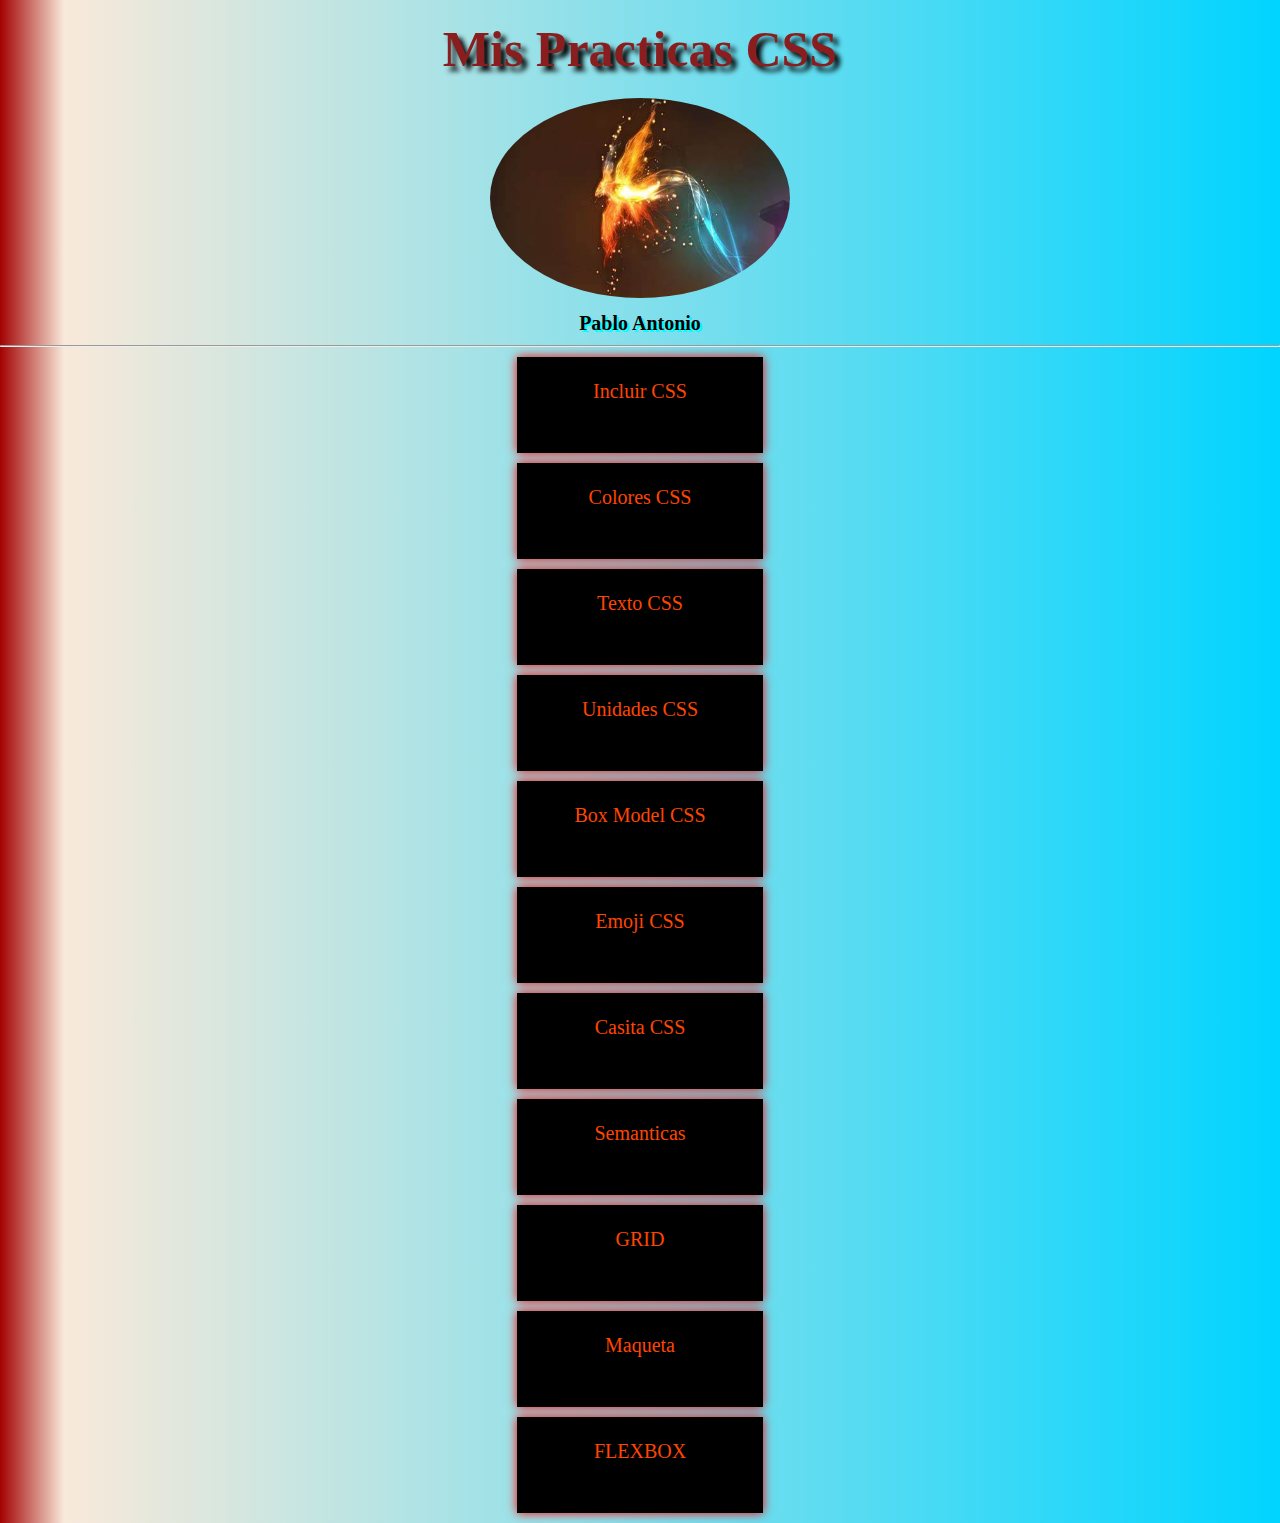
<file: index.html>
<!DOCTYPE html>
<html lang="en">
<head>
    <meta charset="UTF-8">
    <meta http-equiv="X-UA-Compatible" content="IE=edge">
    <meta name="viewport" content="width=device-width, initial-scale=1.0">
    <title>Practicas CSS</title>
    <link rel="stylesheet" href="estilo.css/estilo1.css">
</head>
<body>
    
<center><h1>Mis Practicas CSS</h1>
<img id="imagen" src="fenix.png" alt="">
<h2>Pablo Antonio</h2><hr>
<div>
    <a href="01.html">Incluir CSS</a>
    <a href="02.html">Colores CSS</a>
    <a href="03.html">Texto CSS</a>
    <a href="04.html">Unidades CSS</a>
    <a href="05.html">Box Model CSS</a>
    <a href="06.html">Emoji CSS</a>
    <a href="07.html">Casita CSS</a>
    <a href="08.html">Semanticas</a>
    <a href="09.html">GRID</a>
    <a href="10.html">Maqueta</a>
    <a href="11.html">FLEXBOX</a>
</div></center>

</body>
</html>
</file>
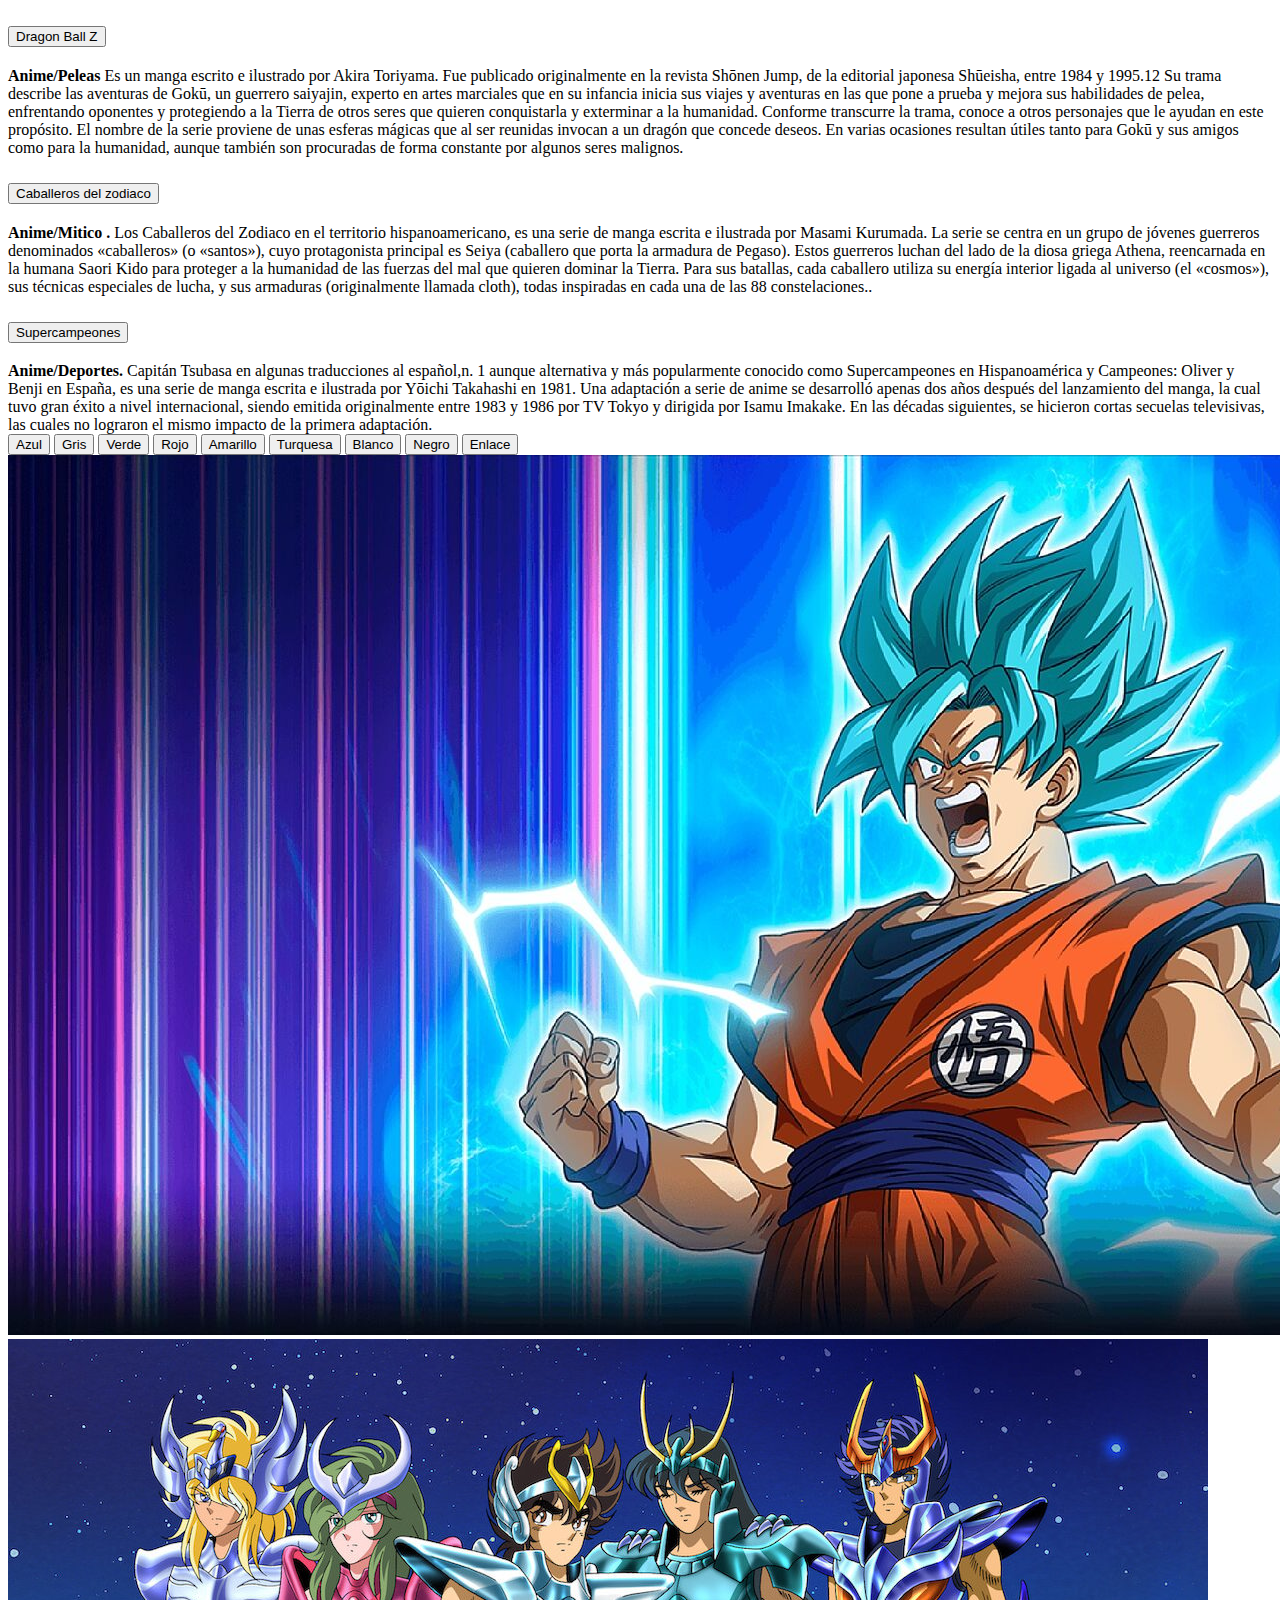
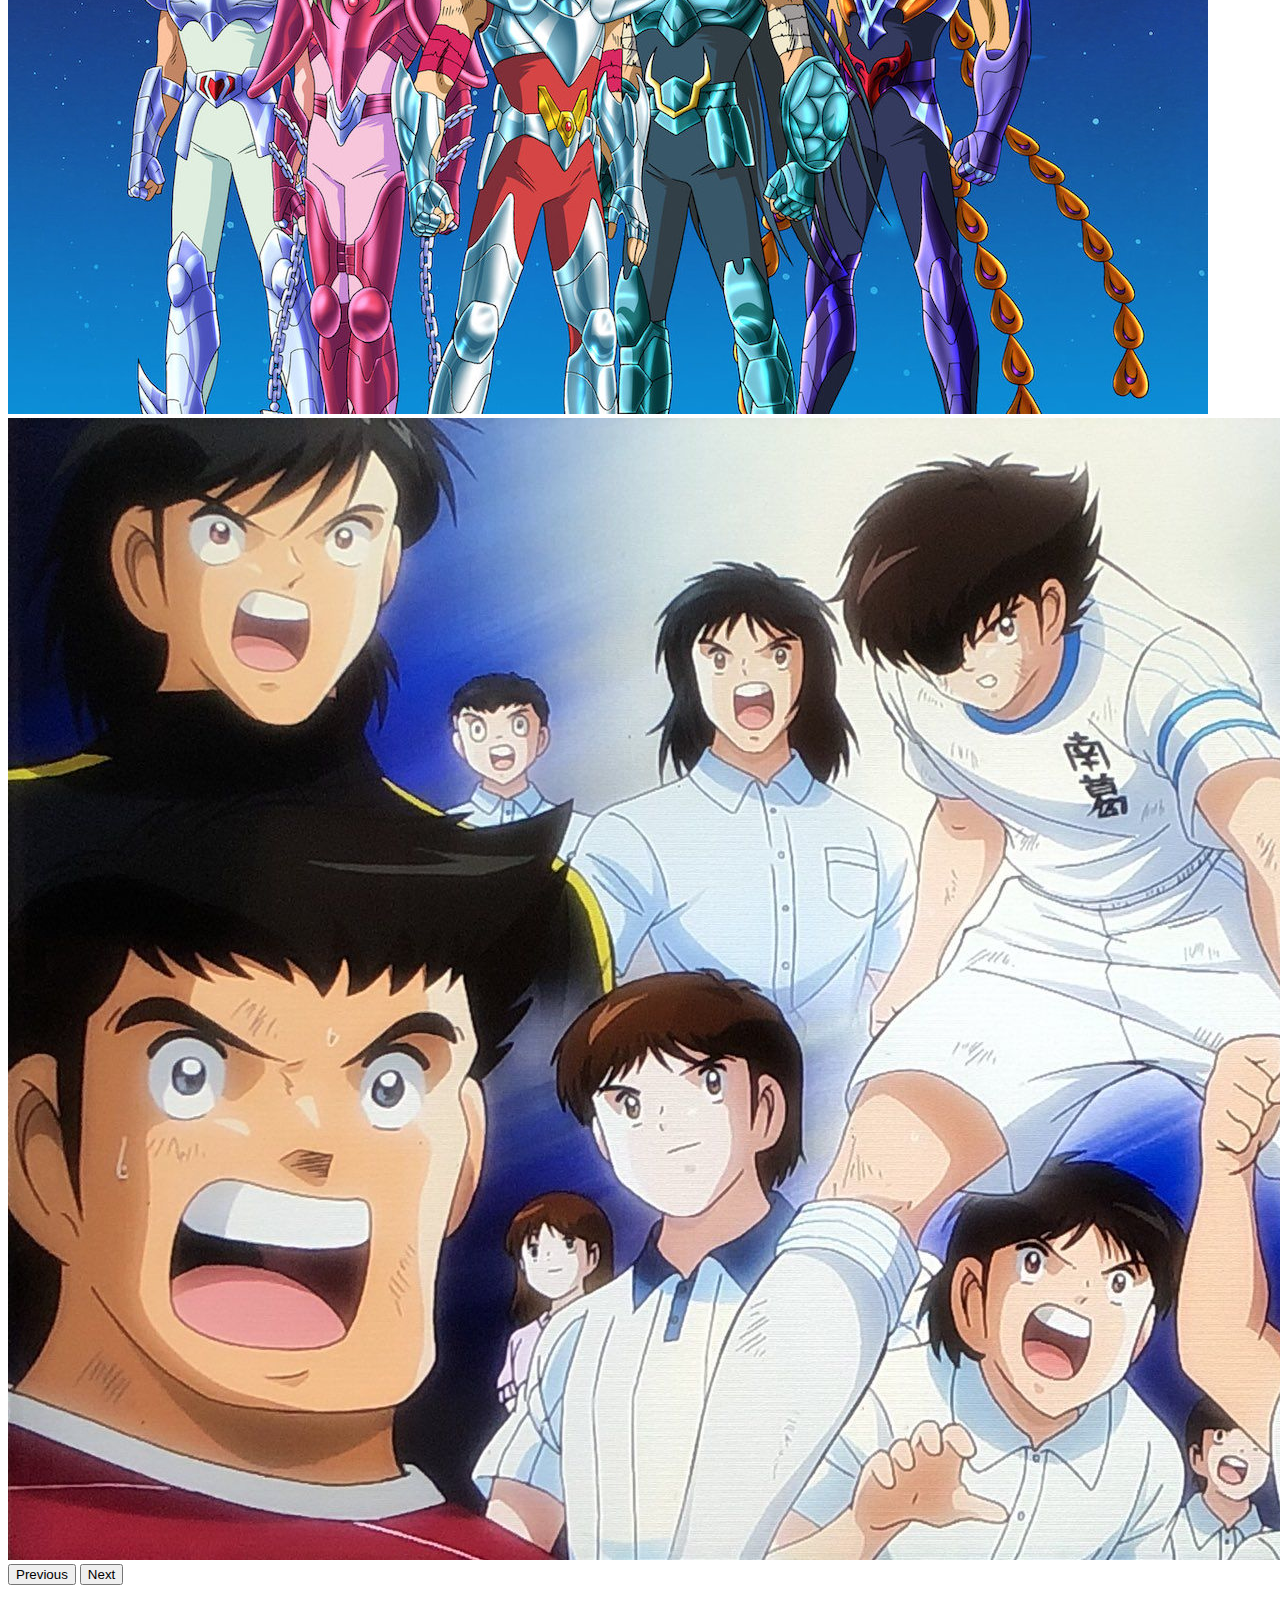
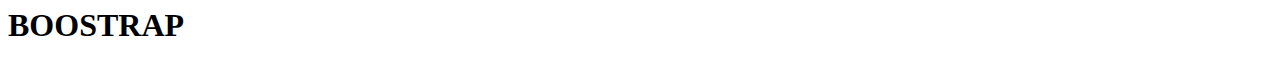
<file: 12 bootstarp/index.html>
<!DOCTYPE html>
<html lang="en">
<head>
    <meta charset="UTF-8">
    <meta http-equiv="X-UA-Compatible" content="IE=edge">
    <meta name="viewport" content="width=device-width, initial-scale=1.0">
    <link href="https://cdn.jsdelivr.net/npm/bootstrap@5.3.0-alpha3/dist/css/bootstrap.min.css" 
    rel="stylesheet" integrity="sha384-KK94CHFLLe+nY2dmCWGMq91rCGa5gtU4mk92HdvYe+M/SXH301p5ILy+dN9+nJOZ" 
    crossorigin="anonymous">
    <title>Boostrap</title>
</head>
<body>
    
    <div class="accordion" id="accordionExample">
        <div class="accordion-item">
          <h2 class="accordion-header">
            <button class="accordion-button" type="button" data-bs-toggle="collapse" data-bs-target="#collapseOne" aria-expanded="true" aria-controls="collapseOne">
              Dragon Ball Z 
            </button>
          </h2>
          <div id="collapseOne" class="accordion-collapse collapse show" data-bs-parent="#accordionExample">
            <div class="accordion-body">
              <strong>Anime/Peleas</strong> Es un manga escrito e ilustrado por Akira Toriyama. Fue publicado originalmente en la revista Shōnen Jump, de la editorial japonesa Shūeisha, entre 1984 y 1995.1​2​ Su trama describe las aventuras de Gokū, un guerrero saiyajin, experto en artes marciales que en su infancia inicia sus viajes y aventuras en las que pone a prueba y mejora sus habilidades de pelea, enfrentando oponentes y protegiendo a la Tierra de otros seres que quieren conquistarla y exterminar a la humanidad. Conforme transcurre la trama, conoce a otros personajes que le ayudan en este propósito. El nombre de la serie proviene de unas esferas mágicas que al ser reunidas invocan a un dragón que concede deseos. En varias ocasiones resultan útiles tanto para Gokū y sus amigos como para la humanidad, aunque también son procuradas de forma constante por algunos seres malignos.
            </div>
          </div>
        </div>
        <div class="accordion-item">
          <h2 class="accordion-header">
            <button class="accordion-button collapsed" type="button" data-bs-toggle="collapse" data-bs-target="#collapseTwo" aria-expanded="false" aria-controls="collapseTwo">
              Caballeros del zodiaco
            </button>
          </h2>
          <div id="collapseTwo" class="accordion-collapse collapse" data-bs-parent="#accordionExample">
            <div class="accordion-body">
              <strong>Anime/Mitico .</strong> Los Caballeros del Zodiaco en el territorio hispanoamericano, es una serie de manga escrita e ilustrada por Masami Kurumada. La serie se centra en un grupo de jóvenes guerreros denominados «caballeros» (o «santos»), cuyo protagonista principal es Seiya (caballero que porta la armadura de Pegaso). Estos guerreros luchan del lado de la diosa griega Athena, reencarnada en la humana Saori Kido para proteger a la humanidad de las fuerzas del mal que quieren dominar la Tierra. Para sus batallas, cada caballero utiliza su energía interior ligada al universo (el «cosmos»), sus técnicas especiales de lucha, y sus armaduras (originalmente llamada cloth), todas inspiradas en cada una de las 88 constelaciones..
            </div>
          </div>
        </div>
        <div class="accordion-item">
          <h2 class="accordion-header">
            <button class="accordion-button collapsed" type="button" data-bs-toggle="collapse" data-bs-target="#collapseThree" aria-expanded="false" aria-controls="collapseThree">
              Supercampeones
            </button>
          </h2>
          <div id="collapseThree" class="accordion-collapse collapse" data-bs-parent="#accordionExample">
            <div class="accordion-body">
              <strong>Anime/Deportes.</strong> Capitán Tsubasa en algunas traducciones al español,n. 1​ aunque alternativa y más popularmente conocido como Supercampeones en Hispanoamérica y Campeones: Oliver y Benji en España, es una serie de manga escrita e ilustrada por Yōichi Takahashi en 1981. Una adaptación a serie de anime se desarrolló apenas dos años después del lanzamiento del manga, la cual tuvo gran éxito a nivel internacional, siendo emitida originalmente entre 1983 y 1986 por TV Tokyo y dirigida por Isamu Imakake. En las décadas siguientes, se hicieron cortas secuelas televisivas, las cuales no lograron el mismo impacto de la primera adaptación.
            </div>
          </div>
        </div>
      </div>



    <button type="button" class="btn btn-primary">Azul</button>
    <button type="button" class="btn btn-secondary">Gris</button>
    <button type="button" class="btn btn-success">Verde</button>
    <button type="button" class="btn btn-danger">Rojo</button>
    <button type="button" class="btn btn-warning">Amarillo</button>
    <button type="button" class="btn btn-info">Turquesa</button>
    <button type="button" class="btn btn-light">Blanco</button>
    <button type="button" class="btn btn-dark">Negro</button>
    
    <button type="button" class="btn btn-link">Enlace</button>



    
    <div id="carouselExample" class="carousel slide">
        <div class="carousel-inner">
          <div class="carousel-item active">
            <img src="goku blue.jpg" class="d-block w-100" alt="...">
          </div>
          <div class="carousel-item">
            <img src="caballeros-del-zodiaco.jpg" class="d-block w-100" alt="...">
          </div>
          <div class="carousel-item">
            <img src="Oliver Atom.jpg" class="d-block w-100" alt="...">
          </div>
        </div>
        <button class="carousel-control-prev" type="button" data-bs-target="#carouselExample" data-bs-slide="prev">
          <span class="carousel-control-prev-icon" aria-hidden="true"></span>
          <span class="visually-hidden">Previous</span>
        </button>
        <button class="carousel-control-next" type="button" data-bs-target="#carouselExample" data-bs-slide="next">
          <span class="carousel-control-next-icon" aria-hidden="true"></span>
          <span class="visually-hidden">Next</span>
        </button>
      </div>

<h1>BOOSTRAP</h1>
<script src="https://cdn.jsdelivr.net/npm/bootstrap@5.3.0-alpha3/dist/js/bootstrap.bundle.min.js" 
integrity="sha384-ENjdO4Dr2bkBIFxQpeoTz1HIcje39Wm4jDKdf19U8gI4ddQ3GYNS7NTKfAdVQSZe" 
crossorigin="anonymous"></script>
</body>
</html>
</file>
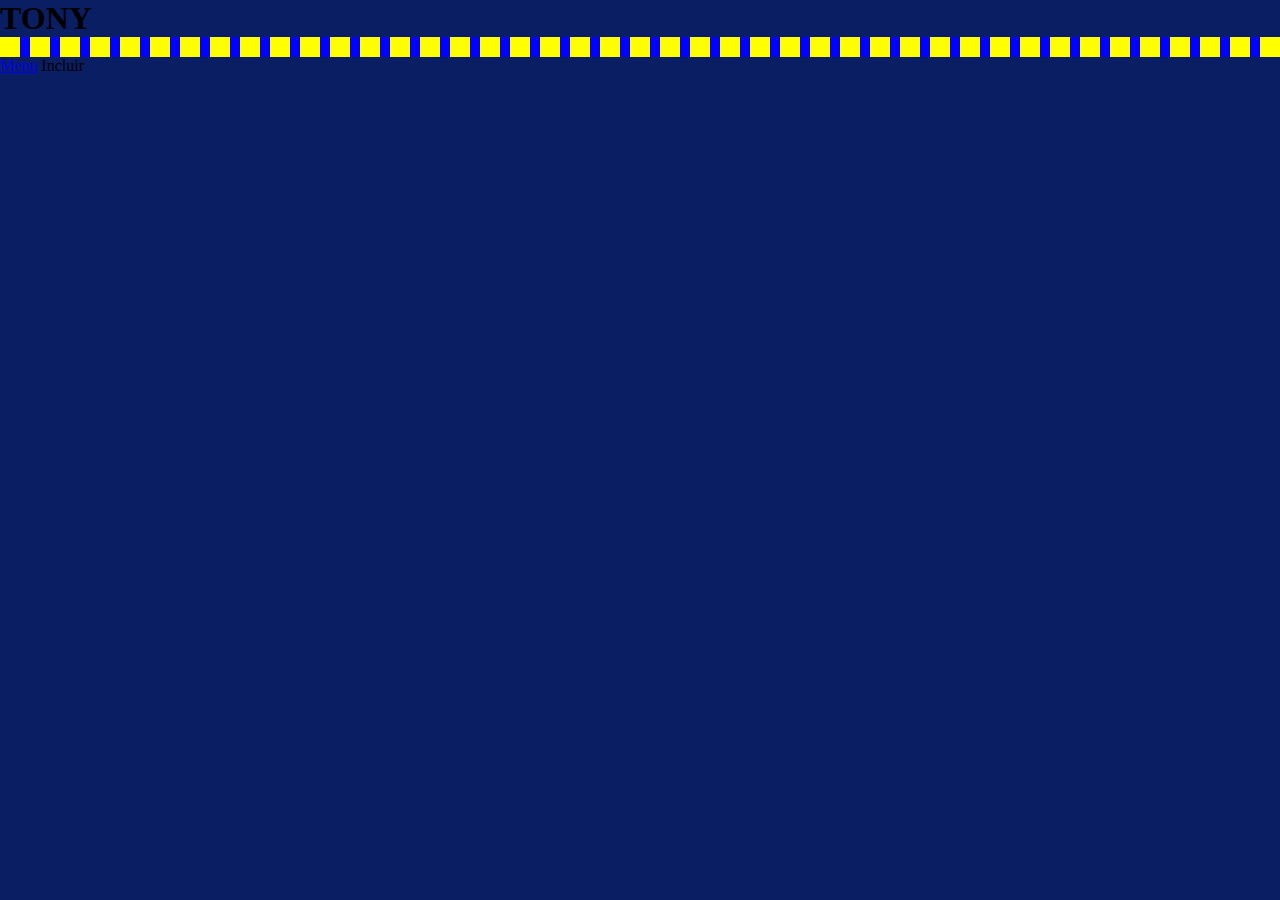
<file: 01.html>
<!DOCTYPE html>
<html lang="en">
<head>
    <meta charset="UTF-8">
    <meta http-equiv="X-UA-Compatible" content="IE=edge">
    <meta name="viewport" content="width=device-width, initial-scale=1.0">
  <title>MI PRIMERA VEZ CSS</title>
  
  <link rel="stylesheet" href="estilo.css/01.css">
  
  <style></style>
  
  
</head>
<body>

<h1>TONY</h1>

<hr style="border:10px dashed yellow;background:blue">

</body>
<a href="index.html">Menu</a>
</html>
Incluir
</file>
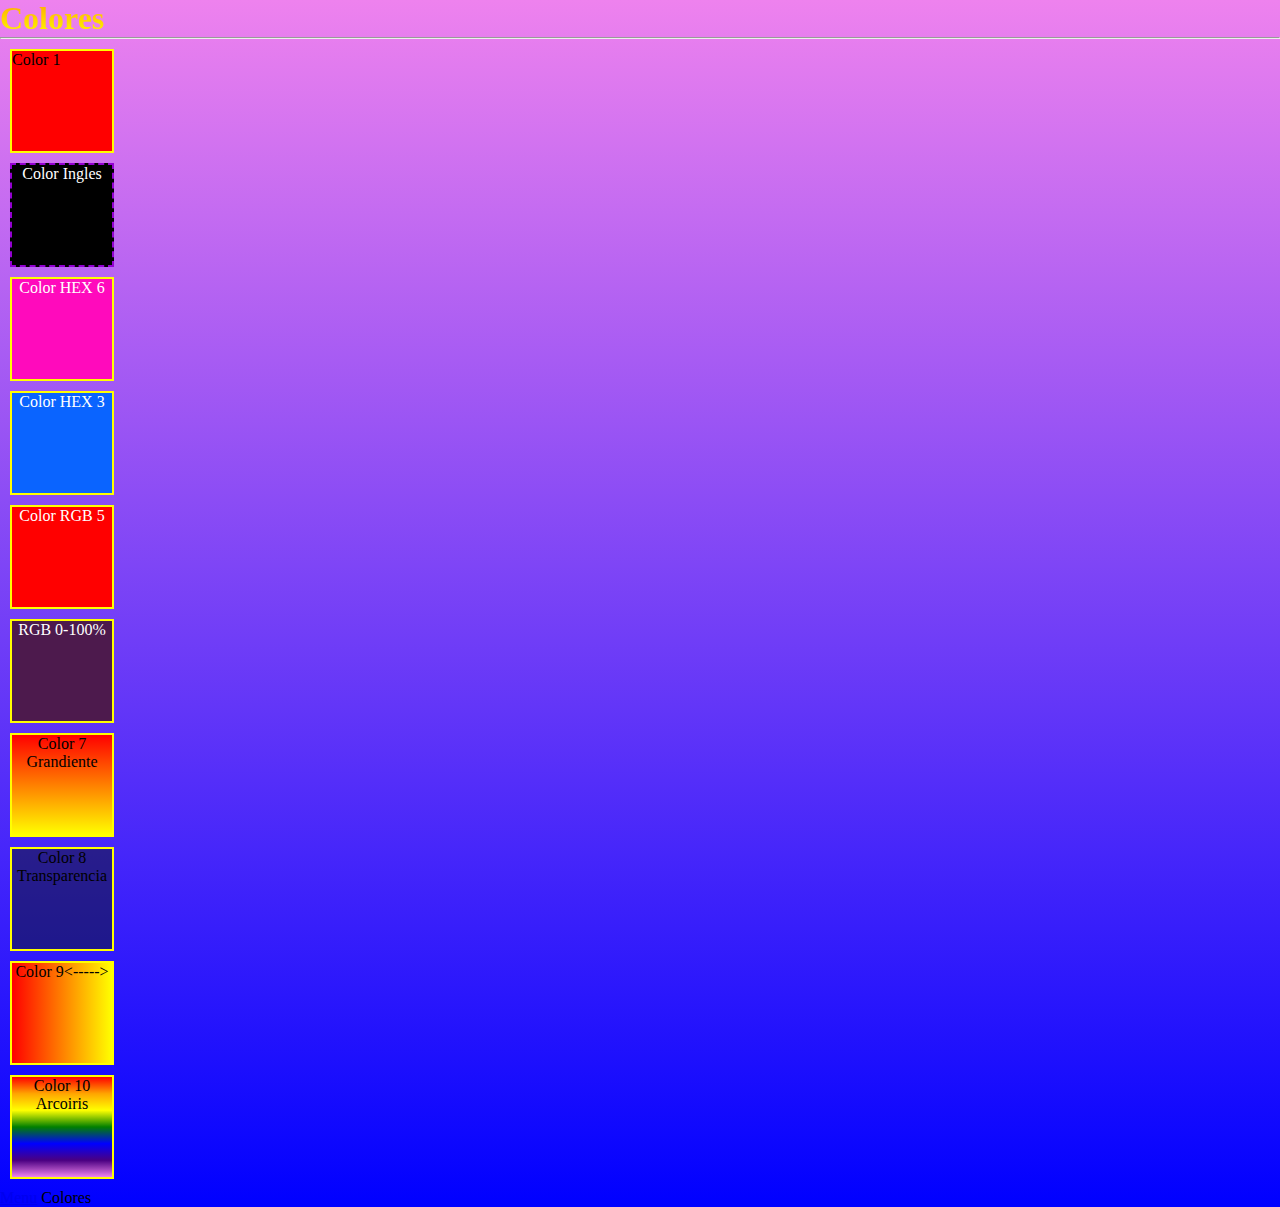
<file: 02.html>
<!DOCTYPE html>
<html lang="en">
<head>
    <meta charset="UTF-8">
    <meta http-equiv="X-UA-Compatible" content="IE=edge">
    <meta name="viewport" content="width=device-width, initial-scale=1.0">
  <meta name="viewport" content="width=device-width, initial-scale=1">
  
<link rel="stylesheet" href="estilo.css/02.css">
  <title>COLORES</title>
</head>

<h1>Colores</h1><hr>
<body>

<div>
  Color 1
</div>

  <div id="color2">
  Color Ingles 
</div>

<div class="color3">
  Color HEX 6
</div>

<div id="color4">
  Color HEX 3
</div>

<div id="color5">
  Color RGB 5
</div>

<div id="color6">
  RGB 0-100%
</div>

<div id="color7">
  Color 7 Grandiente
</div>

<div id="color8">
  Color 8 Transparencia
</div>

<div id="color9">
  Color 9<----->
</div>

<div id="color10">
  Color 10 Arcoiris 
</div>

</body>
<a href="index.html">Menu</a>
</html>
Colores
</file>
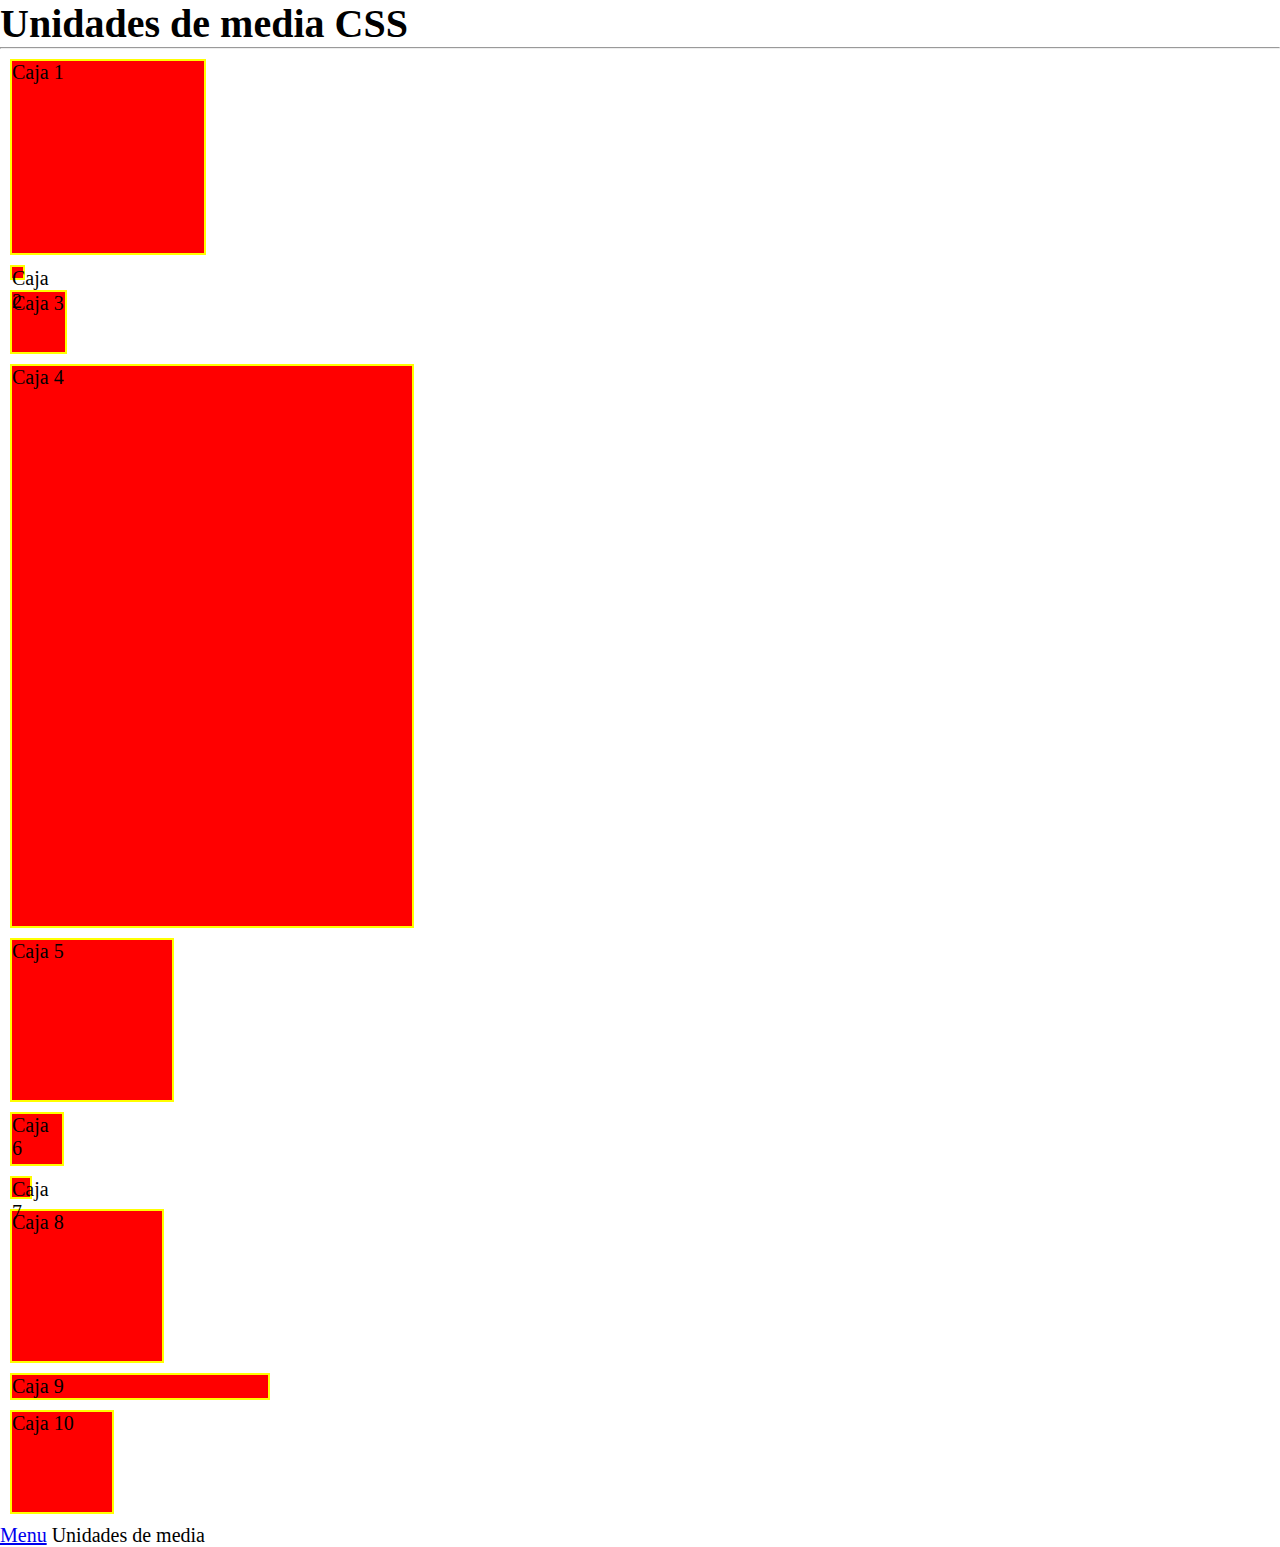
<file: 04.html>
<!DOCTYPE html>
<html lang="en">
<head>
    <meta charset="UTF-8">
    <meta http-equiv="X-UA-Compatible" content="IE=edge">
    <meta name="viewport" content="width=device-width, initial-scale=1.0">
<link rel="stylesheet" href="estilo.css/04.css">  
  <title></title>
</head>

<body>

<h1>Unidades de media CSS</h1><hr>
<body>

<div id="caja1">Caja 1</div>

<div id="caja2">Caja 2</div>

<div id="caja3">Caja 3</div>

<div id="caja4">Caja 4</div>

<div id="caja5">Caja 5</div>

<div id="caja6">Caja 6</div>

<div id="caja7">Caja 7</div>

<div id="caja8">Caja 8</div>

<div id="caja9">Caja 9</div>

<div id="caja10">Caja 10 </div>

</body>
<a href="index.html">Menu</a>
</html>
Unidades de media
</file>
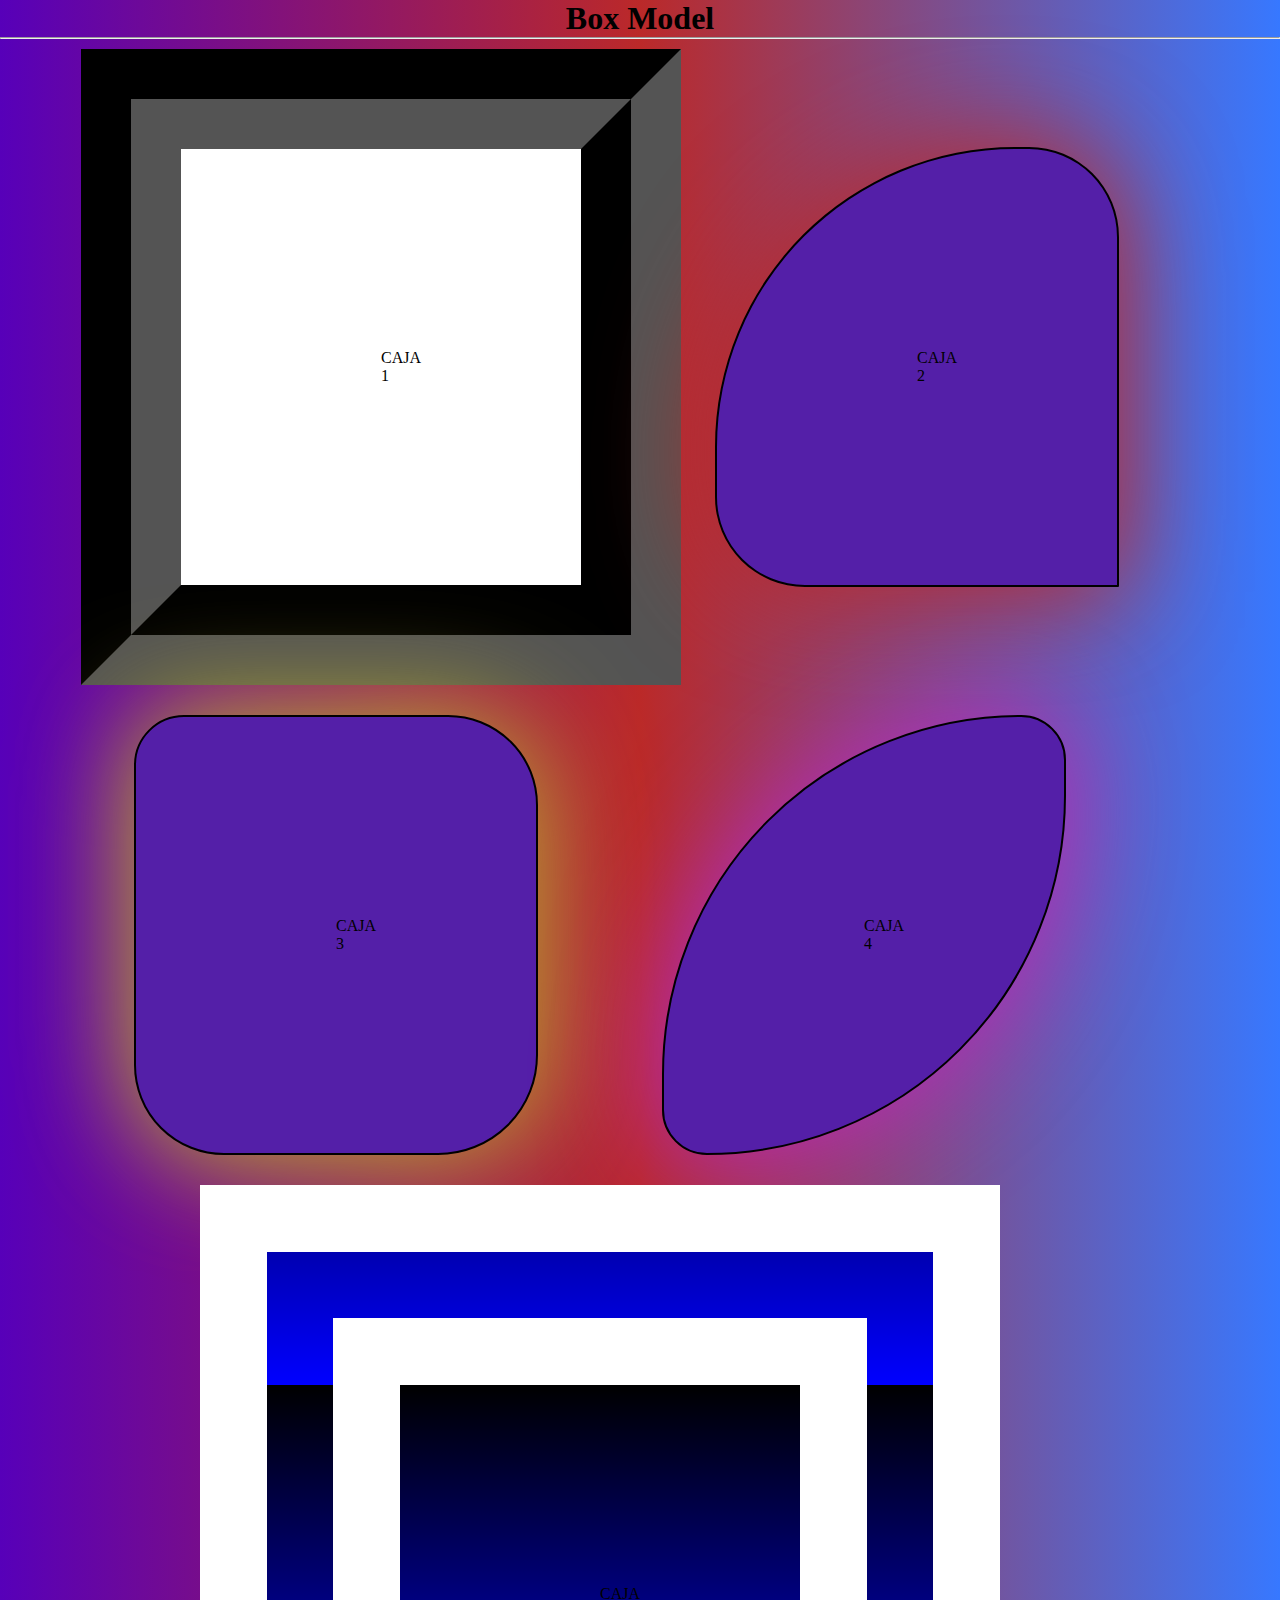
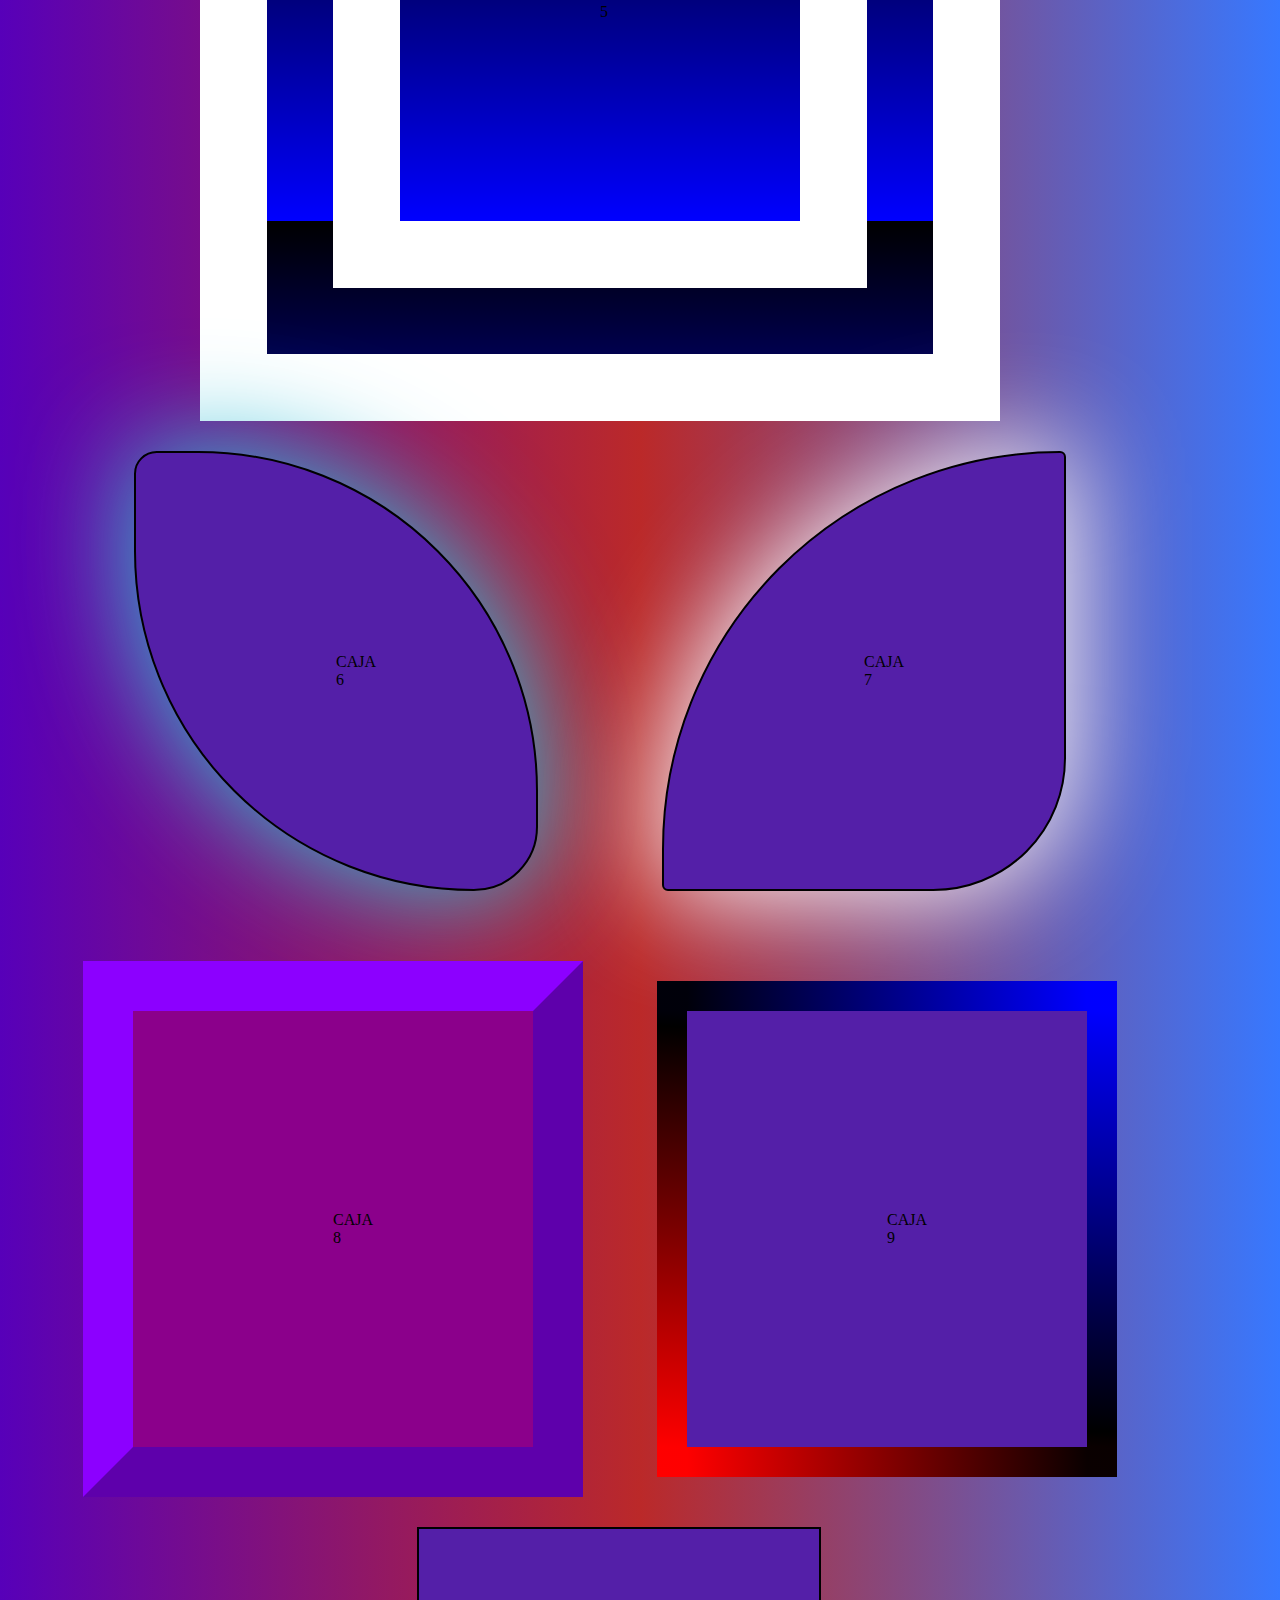
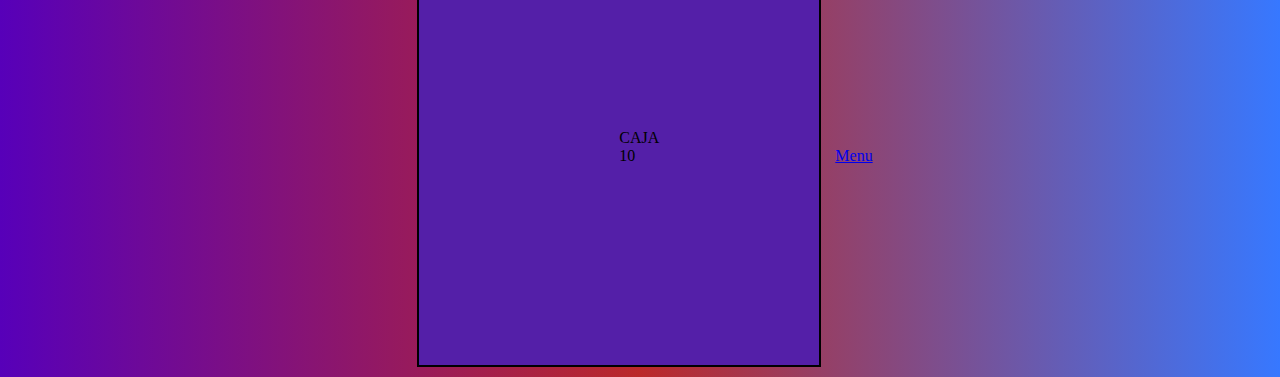
<file: 05.html>
<!DOCTYPE html>
<html lang="en">
<head>
    <meta charset="UTF-8">
    <meta http-equiv="X-UA-Compatible" content="IE=edge">
    <meta name="viewport" content="width=device-width, initial-scale=1.0">
    <title>BOX MODEL</title>
    <link rel="stylesheet" href="estilo.css/05.css">
</head>
<body>
    
<h1>Box Model</h1><hr>
<div id="caja1">CAJA 1</div>
<div id="caja2">CAJA 2</div>
<div id="caja3">CAJA 3</div>
<div id="caja4">CAJA 4</div>
<div id="caja5">CAJA 5</div>
<div id="caja6">CAJA 6</div>
<div id="caja7">CAJA 7</div>
<div id="caja8">CAJA 8</div>
<div id="caja9">CAJA 9</div>
<div class="caja10">CAJA 10</div>


</body>
<a href="index.html">Menu</a>

</html>
</file>
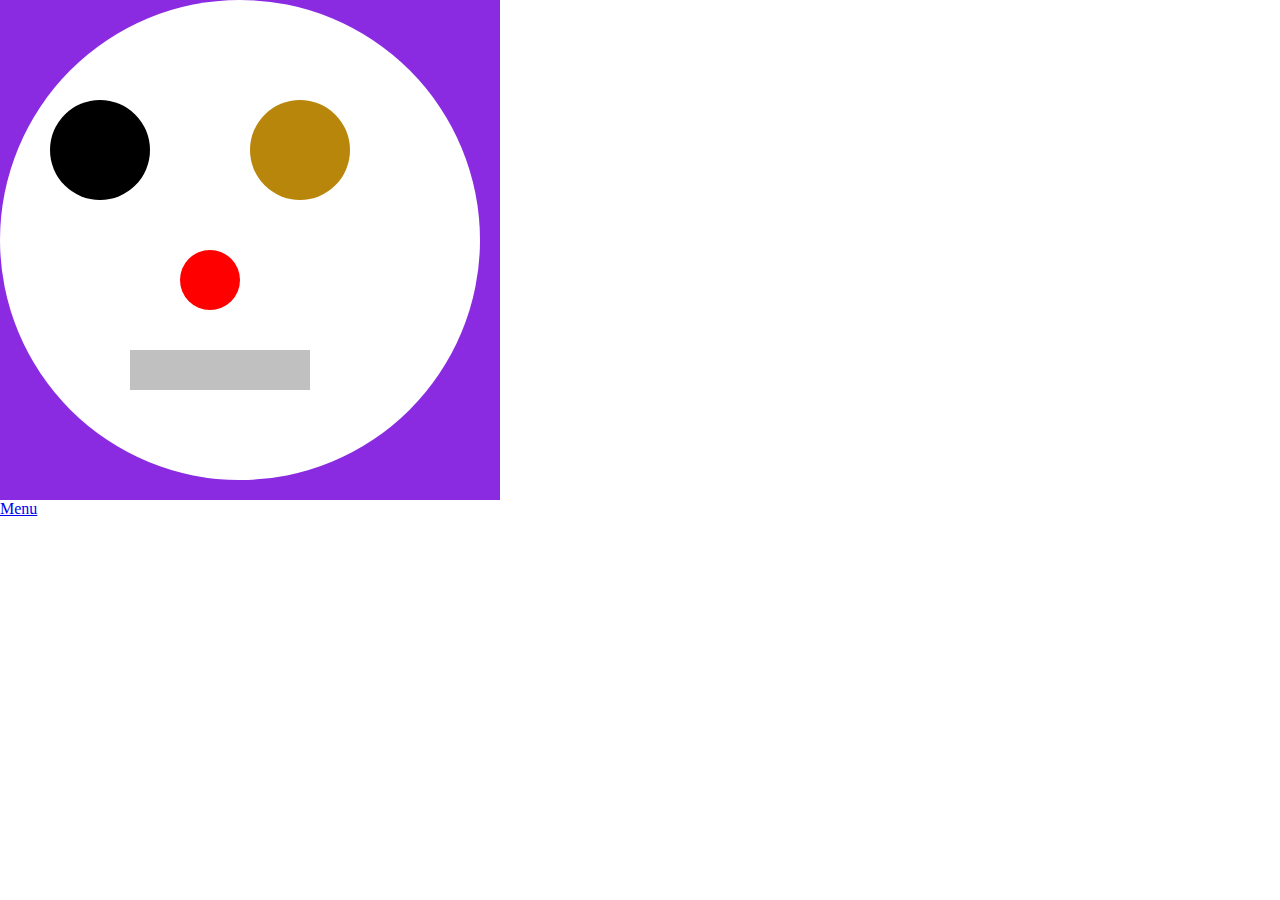
<file: 06.html>
<!DOCTYPE html>
<html lang="en">
<head>
    <meta charset="UTF-8">
    <meta http-equiv="X-UA-Compatible" content="IE=edge">
    <meta name="viewport" content="width=device-width, initial-scale=1.0">
  <title>Pos 2</title>
  <link rel="stylesheet" href="estilo.css/06.css">
</head>
<body>

<div class="emoji">

<div class="cara"></div>
<div class="ojoder"></div>
<div class="ojoizq"></div>
<div class="nariz"></div>
<div class="boca"></div>
</div>



</body>
<a href="index.html">Menu</a>

</html>
</file>
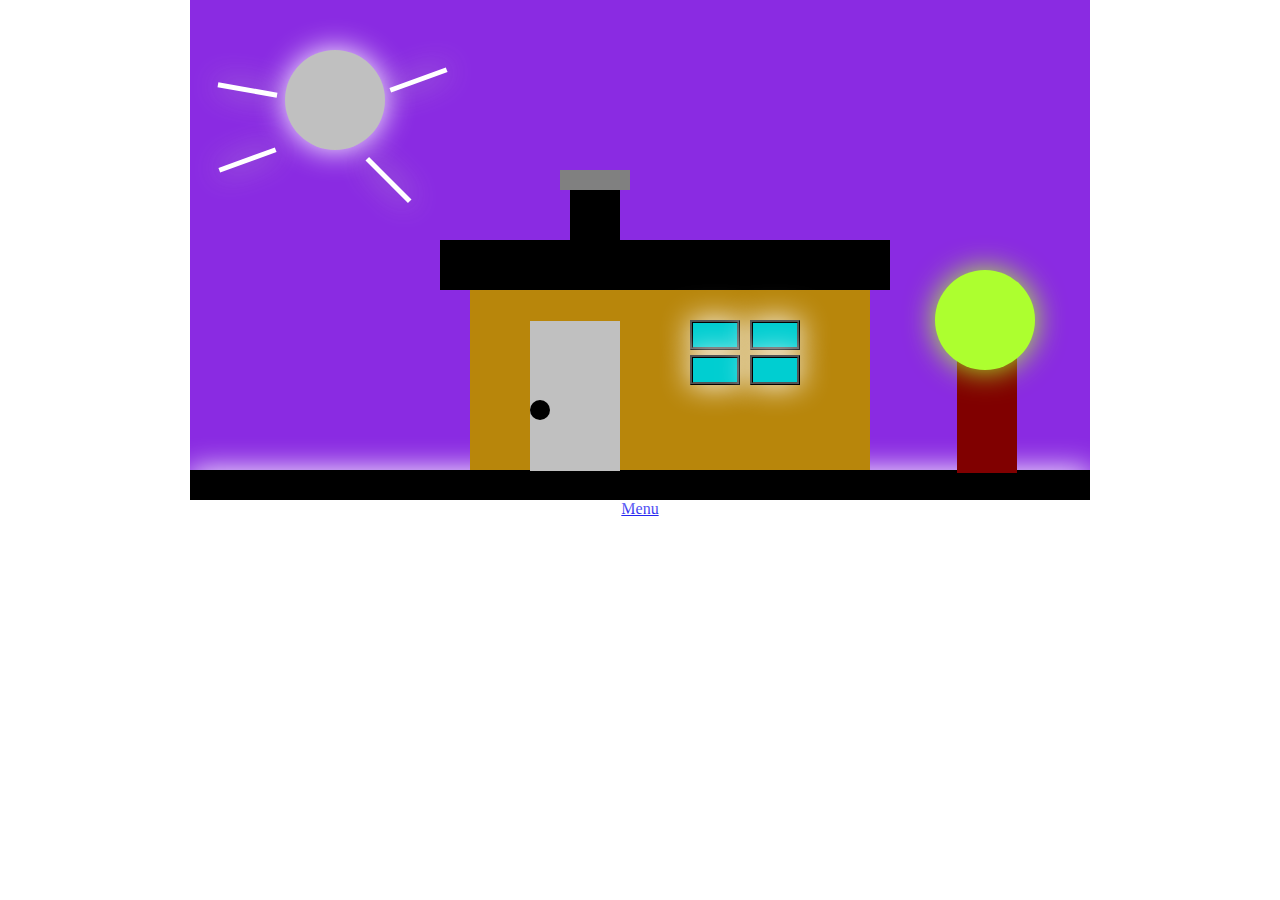
<file: 07.html>
<!DOCTYPE html>
<html lang="en">
<head>
    <meta charset="UTF-8">
    <meta http-equiv="X-UA-Compatible" content="IE=edge">
    <meta name="viewport" content="width=device-width, initial-scale=1.0">
  <title>Casa</title>
  <link rel="stylesheet" href="estilo.css/07.css">
</head>
<body>

<div class="Casita">

<div class="sol"></div>
<div class="suelo"></div>
<div class="casa"></div>
<div class="techo"></div>

<div class="chi1"></div>
<div class="chi2"></div>

<div class="puerta"></div>
<div class="manija"></div>

<div class="ven1"></div>
<div class="ven2"></div>
<div class="ven3"></div>
<div class="ven4"></div>

<div class="arbolc"></div>
<div class="arbolt"></div>

<div class="ray1"></div>
<div class="ray2"></div>
<div class="ray3"></div>
<div class="ray4"></div>

</div>

</body>
<a href="index.html">Menu</a>
</html>
</file>
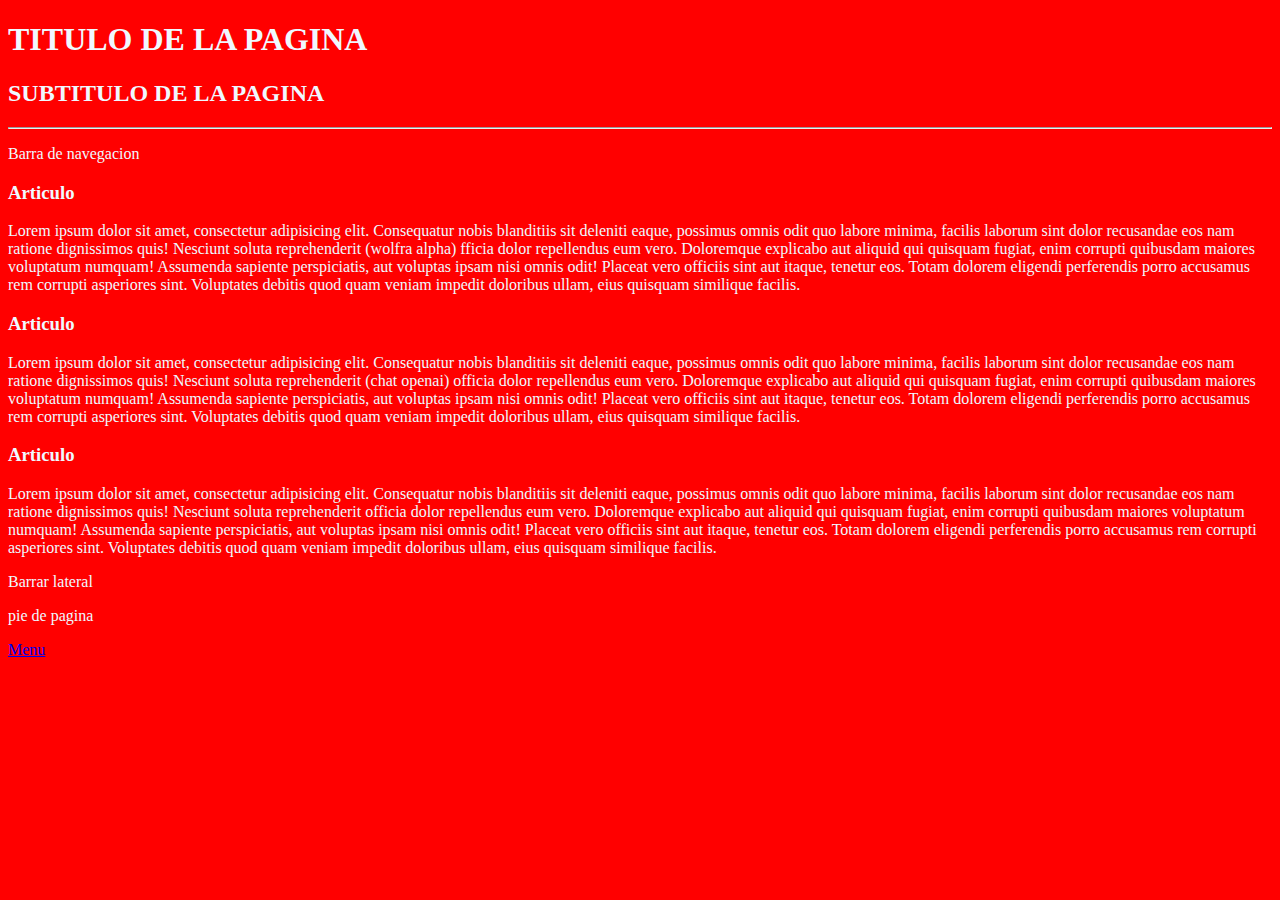
<file: 08.html>
<!DOCTYPE html>
<html lang="en">
<head>
    <meta charset="UTF-8">
    <meta http-equiv="X-UA-Compatible" content="IE=edge">
    <meta name="viewport" content="width=device-width, initial-scale=1.0">
    <meta name="description" content="programacion,internet,web">
    <meta name="keywords" content="pagina, web">
    <meta name="author" content="ETIQUETAS">
    <meta http-equiv="refresh" content="url=http//google.com">
    <title>ETIQUETAS SEMATICAS</title>
    <style>
        body{
            background: #f00;
            color:  aliceblue;
        }
    </style>
    <script>
console.log("hola mundo JabaScrip")
alert("Bienvenido a mi pagina web")
    </script>
</head>
<body>
    <header>
        <h1>TITULO DE LA PAGINA</h1>
        <h2>SUBTITULO DE LA PAGINA</h2><hr>
    </header>
</nav>
        <p>Barra de navegacion</p>
        <main>
            <section>
                <section>

                </section>
                <articule>
            <h3>Articulo</h3>
            <p>Lorem ipsum dolor sit amet, consectetur adipisicing elit. Consequatur nobis blanditiis sit deleniti eaque, possimus omnis odit quo labore minima, facilis laborum sint dolor recusandae eos nam ratione dignissimos quis!
            Nesciunt soluta reprehenderit (wolfra alpha) fficia dolor repellendus eum vero. Doloremque explicabo aut aliquid qui quisquam fugiat, enim corrupti quibusdam maiores voluptatum numquam! Assumenda sapiente perspiciatis, aut voluptas ipsam nisi omnis odit!
            Placeat vero officiis sint aut itaque, tenetur eos. Totam dolorem eligendi perferendis porro accusamus rem corrupti asperiores sint. Voluptates debitis quod quam veniam impedit doloribus ullam, eius quisquam similique facilis.</p>
                </articule>
                <articule>
            <h3>Articulo</h3>
            <p>Lorem ipsum dolor sit amet, consectetur adipisicing elit. Consequatur nobis blanditiis sit deleniti eaque, possimus omnis odit quo labore minima, facilis laborum sint dolor recusandae eos nam ratione dignissimos quis!
            Nesciunt soluta reprehenderit (chat openai) officia dolor repellendus eum vero. Doloremque explicabo aut aliquid qui quisquam fugiat, enim corrupti quibusdam maiores voluptatum numquam! Assumenda sapiente perspiciatis, aut voluptas ipsam nisi omnis odit!
            Placeat vero officiis sint aut itaque, tenetur eos. Totam dolorem eligendi perferendis porro accusamus rem corrupti asperiores sint. Voluptates debitis quod quam veniam impedit doloribus ullam, eius quisquam similique facilis.</p>
                </articule>
                <articule>
            <h3>Articulo</h3>
            <p>Lorem ipsum dolor sit amet, consectetur adipisicing elit. Consequatur nobis blanditiis sit deleniti eaque, possimus omnis odit quo labore minima, facilis laborum sint dolor recusandae eos nam ratione dignissimos quis!
            Nesciunt soluta reprehenderit officia dolor repellendus eum vero. Doloremque explicabo aut aliquid qui quisquam fugiat, enim corrupti quibusdam maiores voluptatum numquam! Assumenda sapiente perspiciatis, aut voluptas ipsam nisi omnis odit!
            Placeat vero officiis sint aut itaque, tenetur eos. Totam dolorem eligendi perferendis porro accusamus rem corrupti asperiores sint. Voluptates debitis quod quam veniam impedit doloribus ullam, eius quisquam similique facilis.</p>
                </articule>
            </section>
        </main>
        <aside>
            <p>Barrar lateral</p>
        </aside>
<footer>
    <p>pie de pagina</p>
</footer>
<a href="index.html">Menu</a>

</body>
</html>
</file>
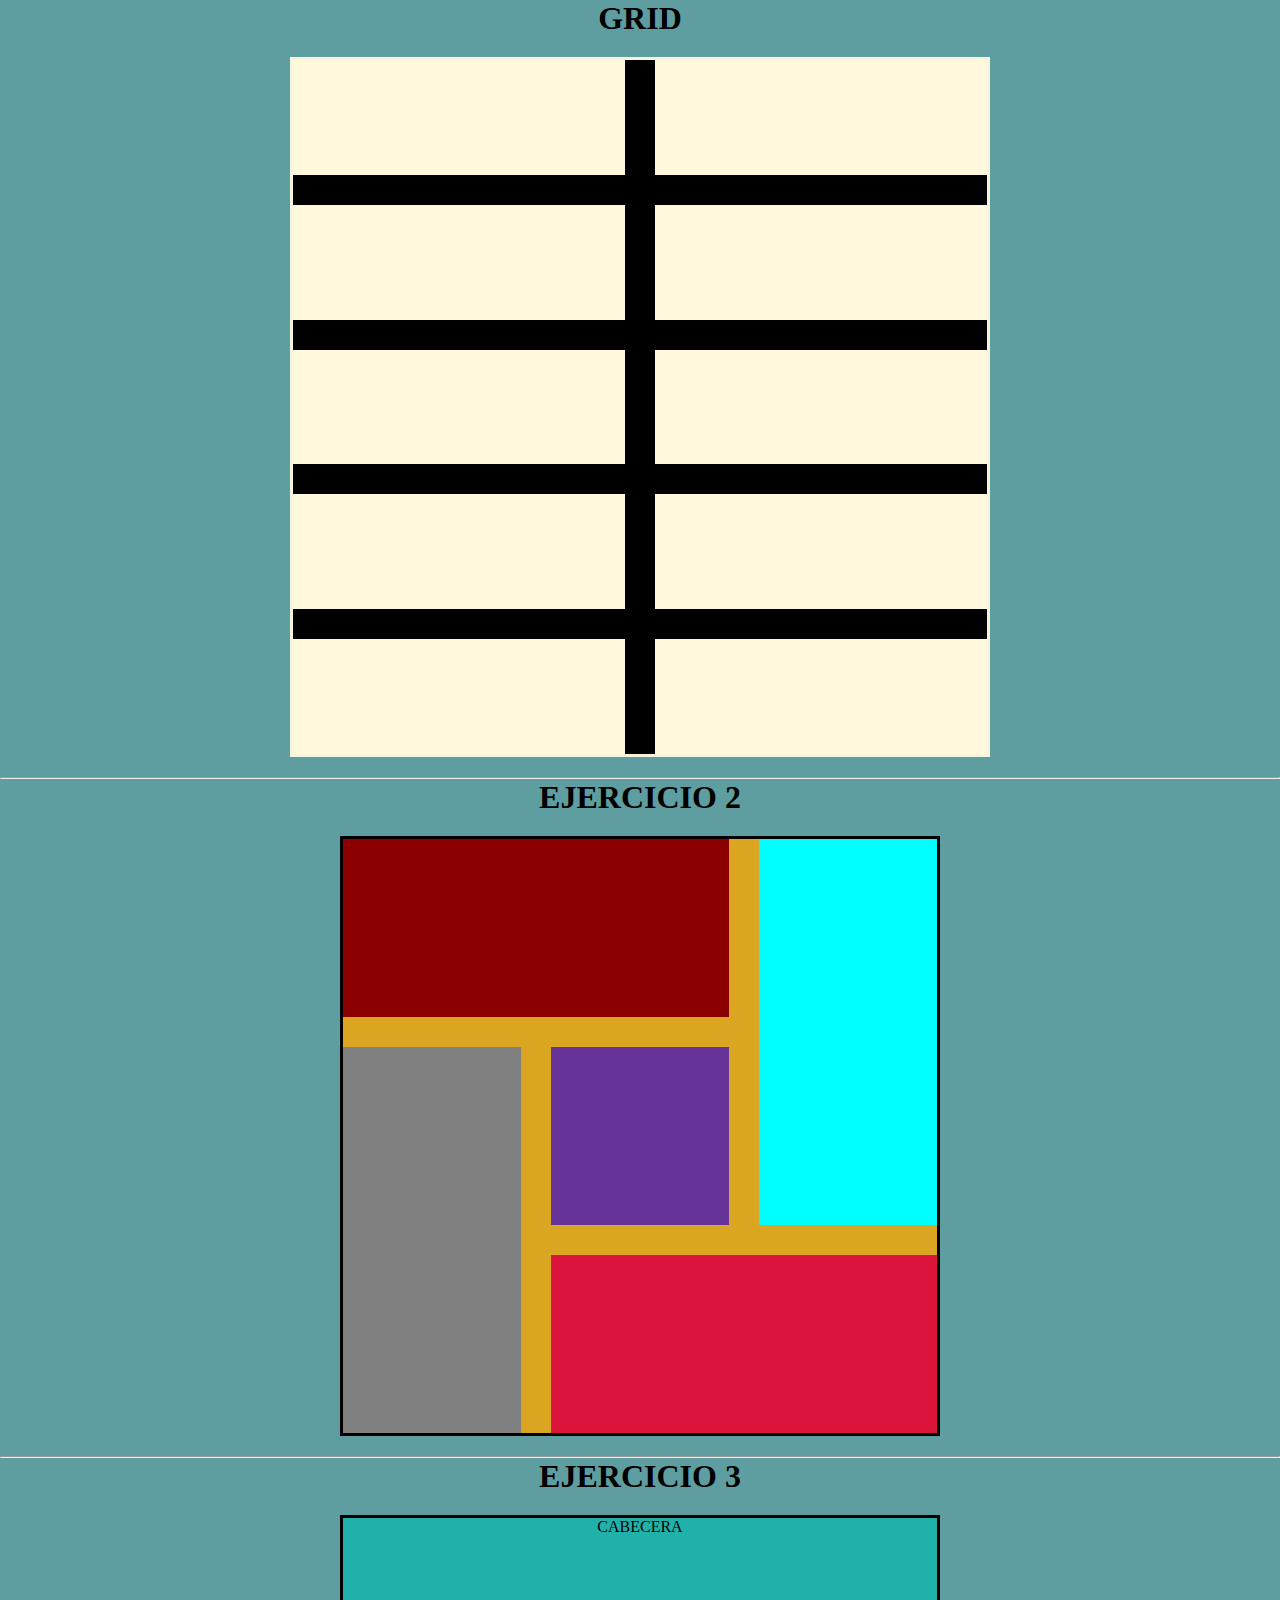
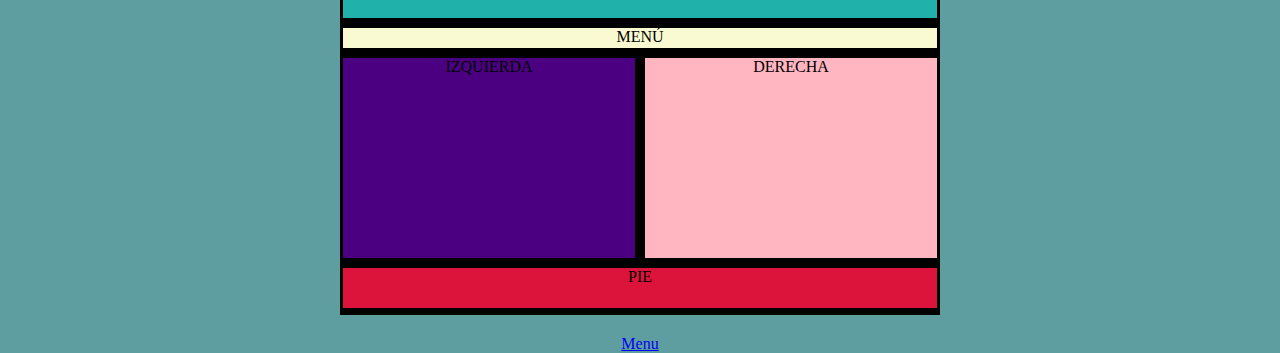
<file: 09.html>
<!DOCTYPE html>
<html lang="en">
<head>
    <meta charset="UTF-8">
    <meta http-equiv="X-UA-Compatible" content="IE=edge">
    <meta name="viewport" content="width=device-width, initial-scale=1.0">
    <title>grid</title>
    <link rel="stylesheet" href="estilo.css/09.css" type="text/css" media="all" />
</head>
<body>
    <h1>GRID</h1>
    <div class="container">
        <div class="item"></div>
        <div class="item"></div>
        <div class="item"></div>
        <div class="item"></div>
        <div class="item"></div>
        <div class="item"></div>
        <div class="item"></div>
        <div class="item"></div>
        <div class="item"></div>
        <div class="item"></div>
    </div><hr>

    <h1>EJERCICIO 2 </h1>
    <div class="container2">
        <div class=" item item1"></div>
        <div class=" item item2"></div>
        <div class=" item item3"></div>
        <div class=" item item4"></div>
        <div class=" item item5"></div>
    </div><hr>

    <h1>EJERCICIO 3 </h1>
    <div class="container3">
        <div class=" item item6">CABECERA</div>
        <div class=" item item8">MENÚ</div>
        <div class=" item item9">DERECHA</div>
        <div class=" item item10">IZQUIERDA</div>
        <div class=" item item11">PIE</div>
    </div>
    
    
    
    
</body>
<a href="index.html">Menu</a>
</html>
</file>
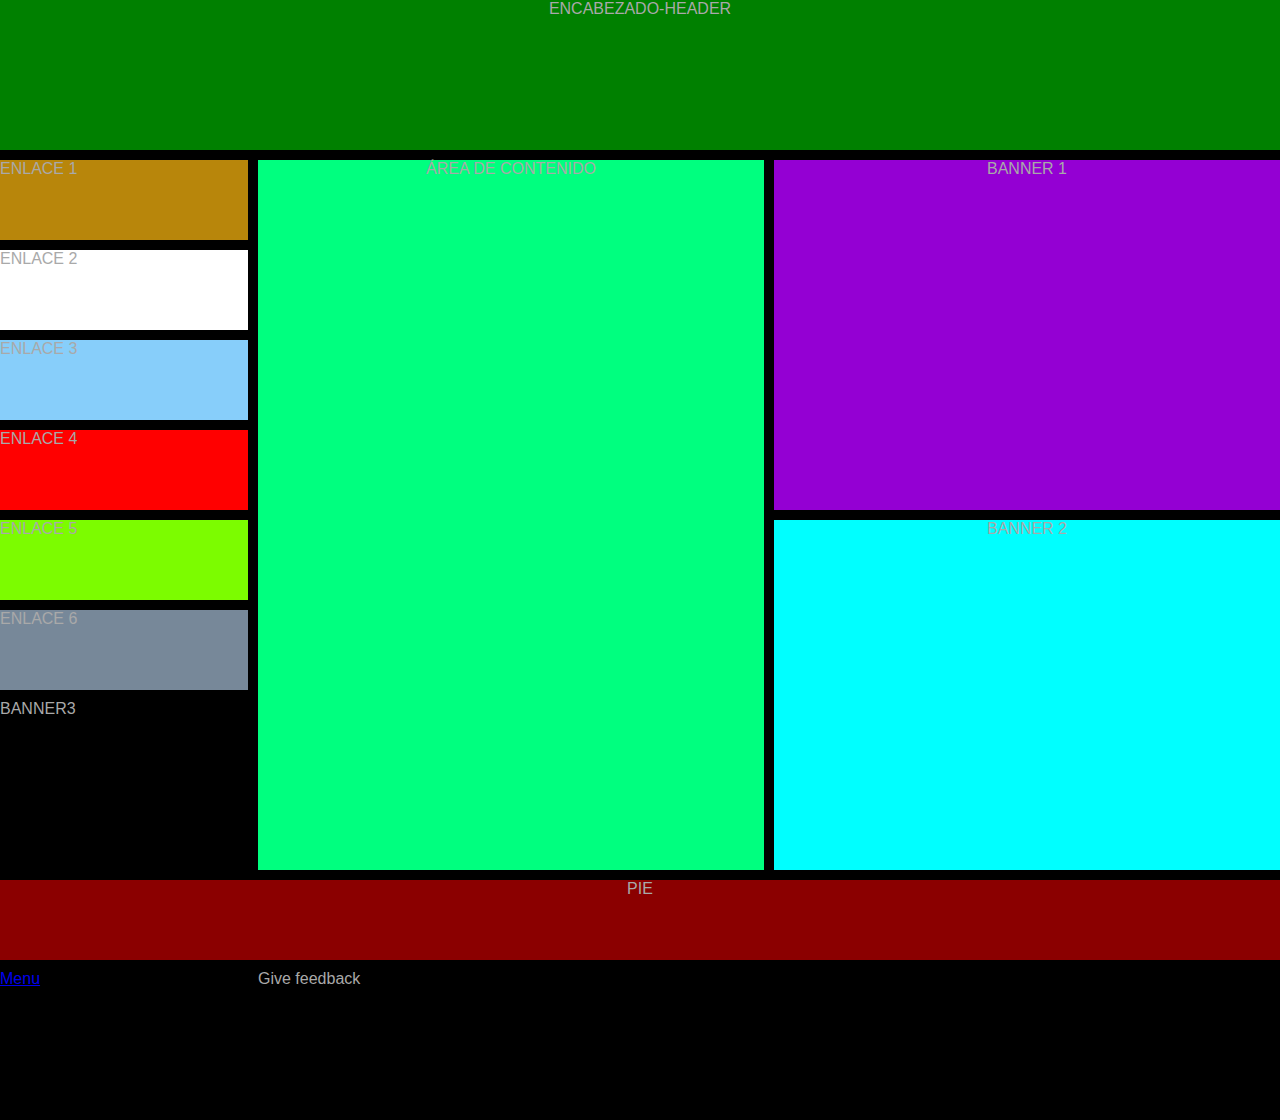
<file: 10.html>
<!DOCTYPE html>
<html lang="en">
<head>
    <meta charset="UTF-8">
    <meta http-equiv="X-UA-Compatible" content="IE=edge">
    <meta name="viewport" content="width=device-width, initial-scale=1.0">
    <title>Ejercicio 4 </title>
    <link rel="stylesheet" href="estilo.css/10.css" type="text/css" media="all" />
</head>
<body>
        <div class="item1">ENCABEZADO-HEADER</div>
        <div class="item3">ENLACE 1</div>
        <div class="item4">ENLACE 2</div>
        <div class="item5">ENLACE 3</div>
        <div class="item6">ENLACE 4</div>
        <div class="item7">ENLACE 5</div>
        <div class="item8">ENLACE 6</div>
        <div class="item14">BANNER3 </div>
        <div class="item10">ÁREA DE CONTENIDO</div>
        <div class="item11">BANNER 1</div>
        <div class="item12">BANNER 2</div>
        <div class="item13">PIE</div>
        
        <a href="index.html">Menu</a>
    </div>
Give feedback
</file>
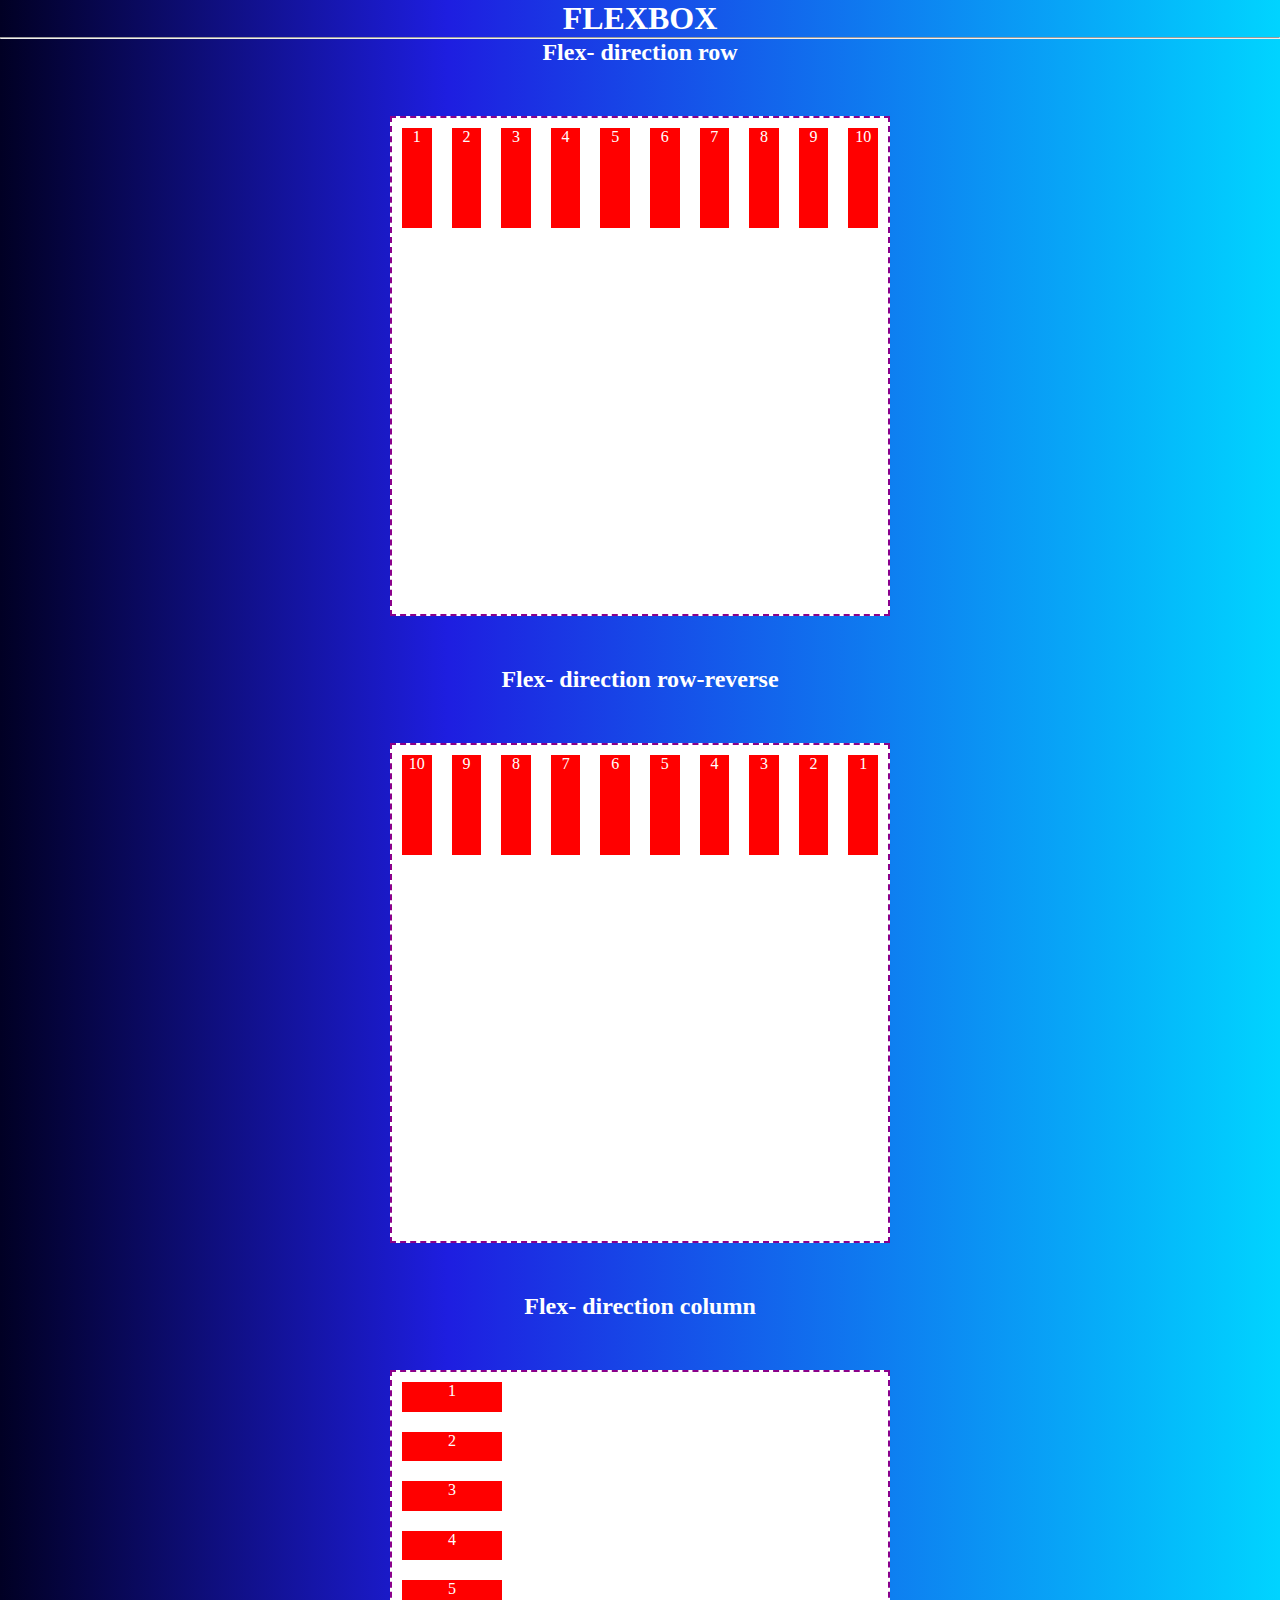
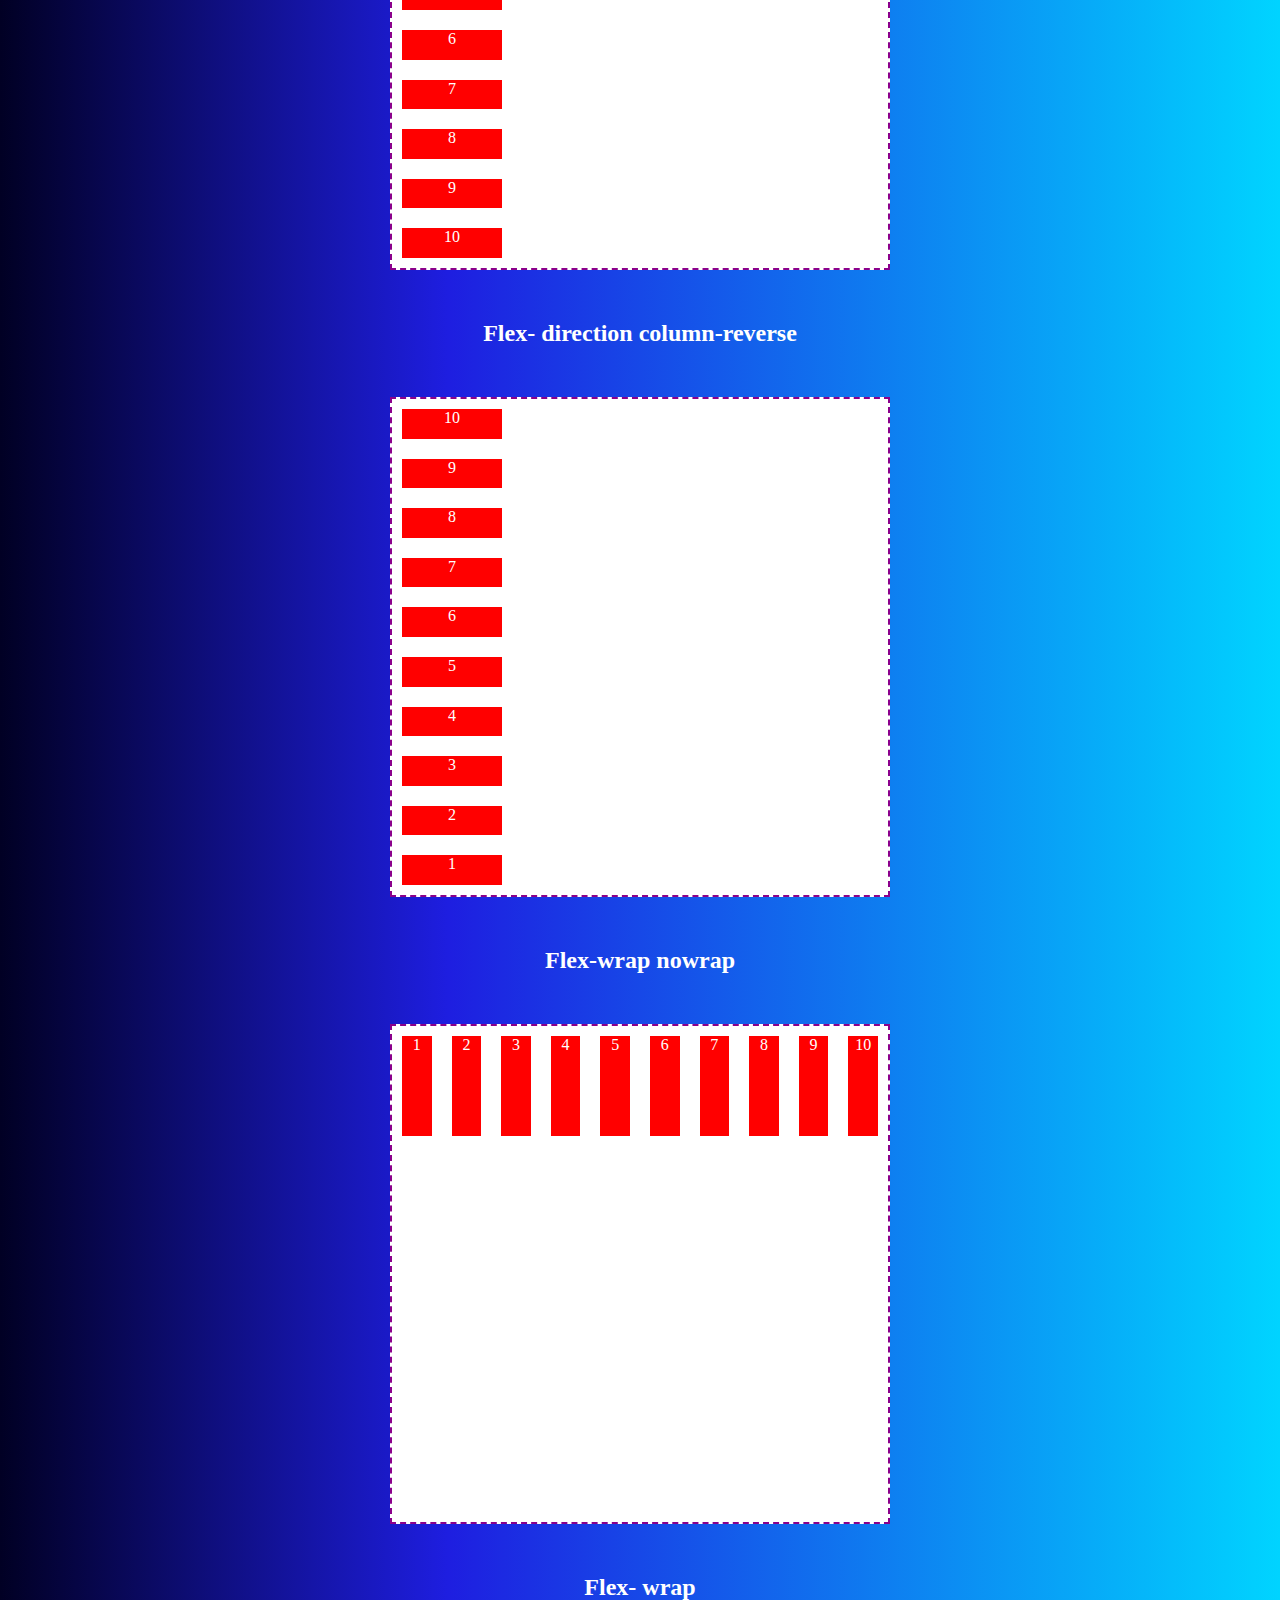
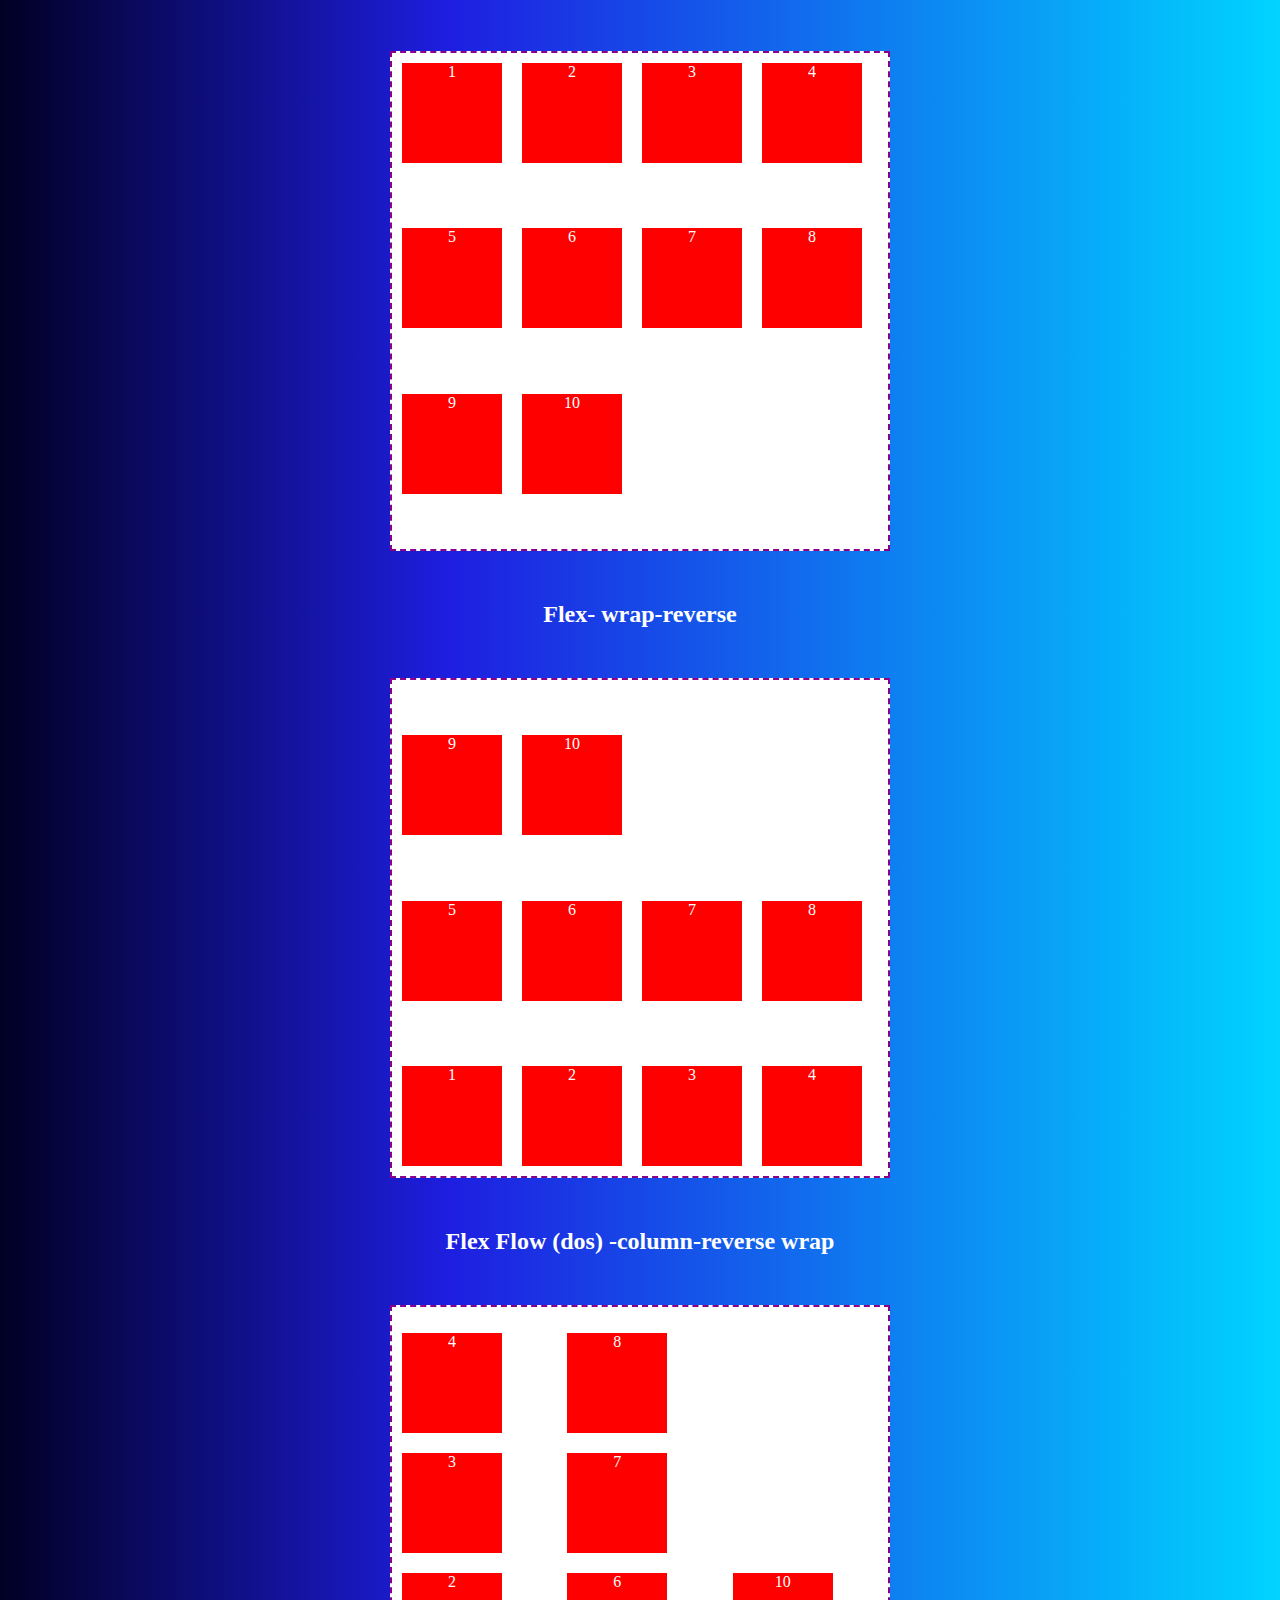
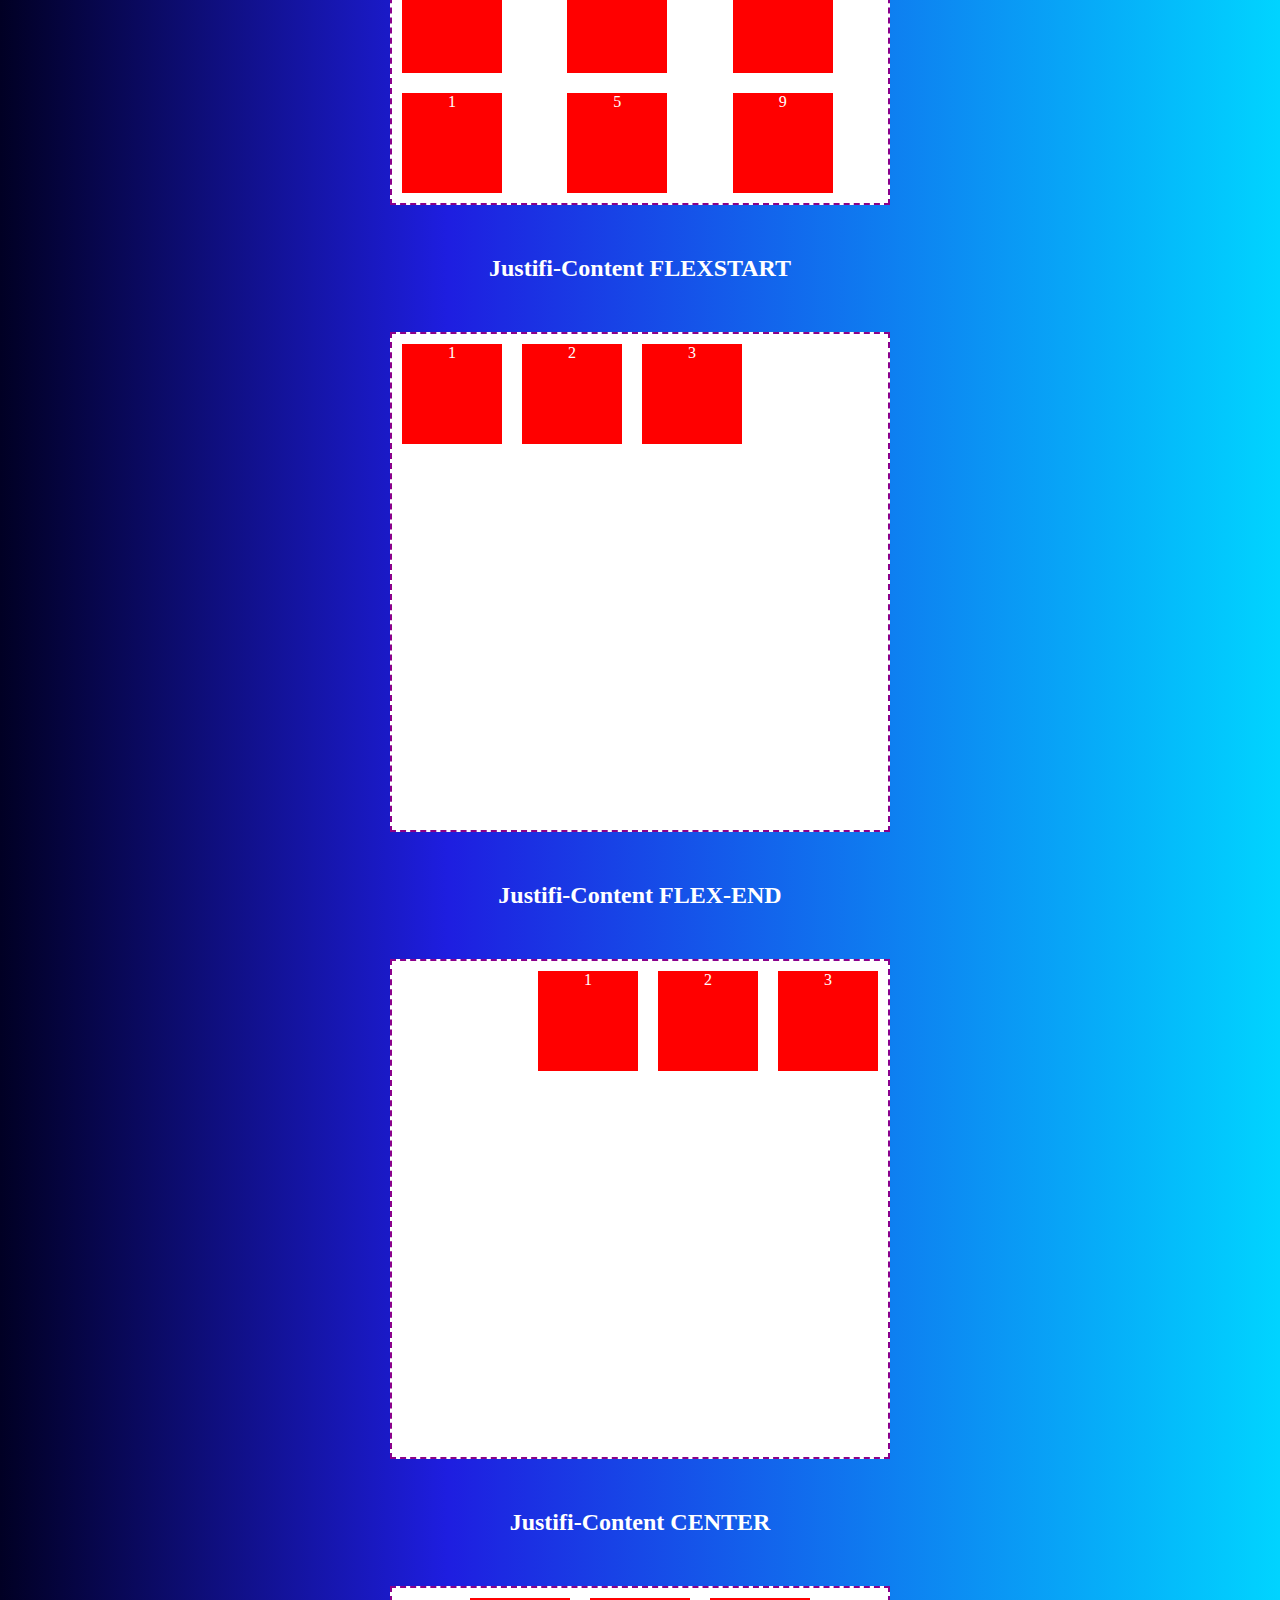
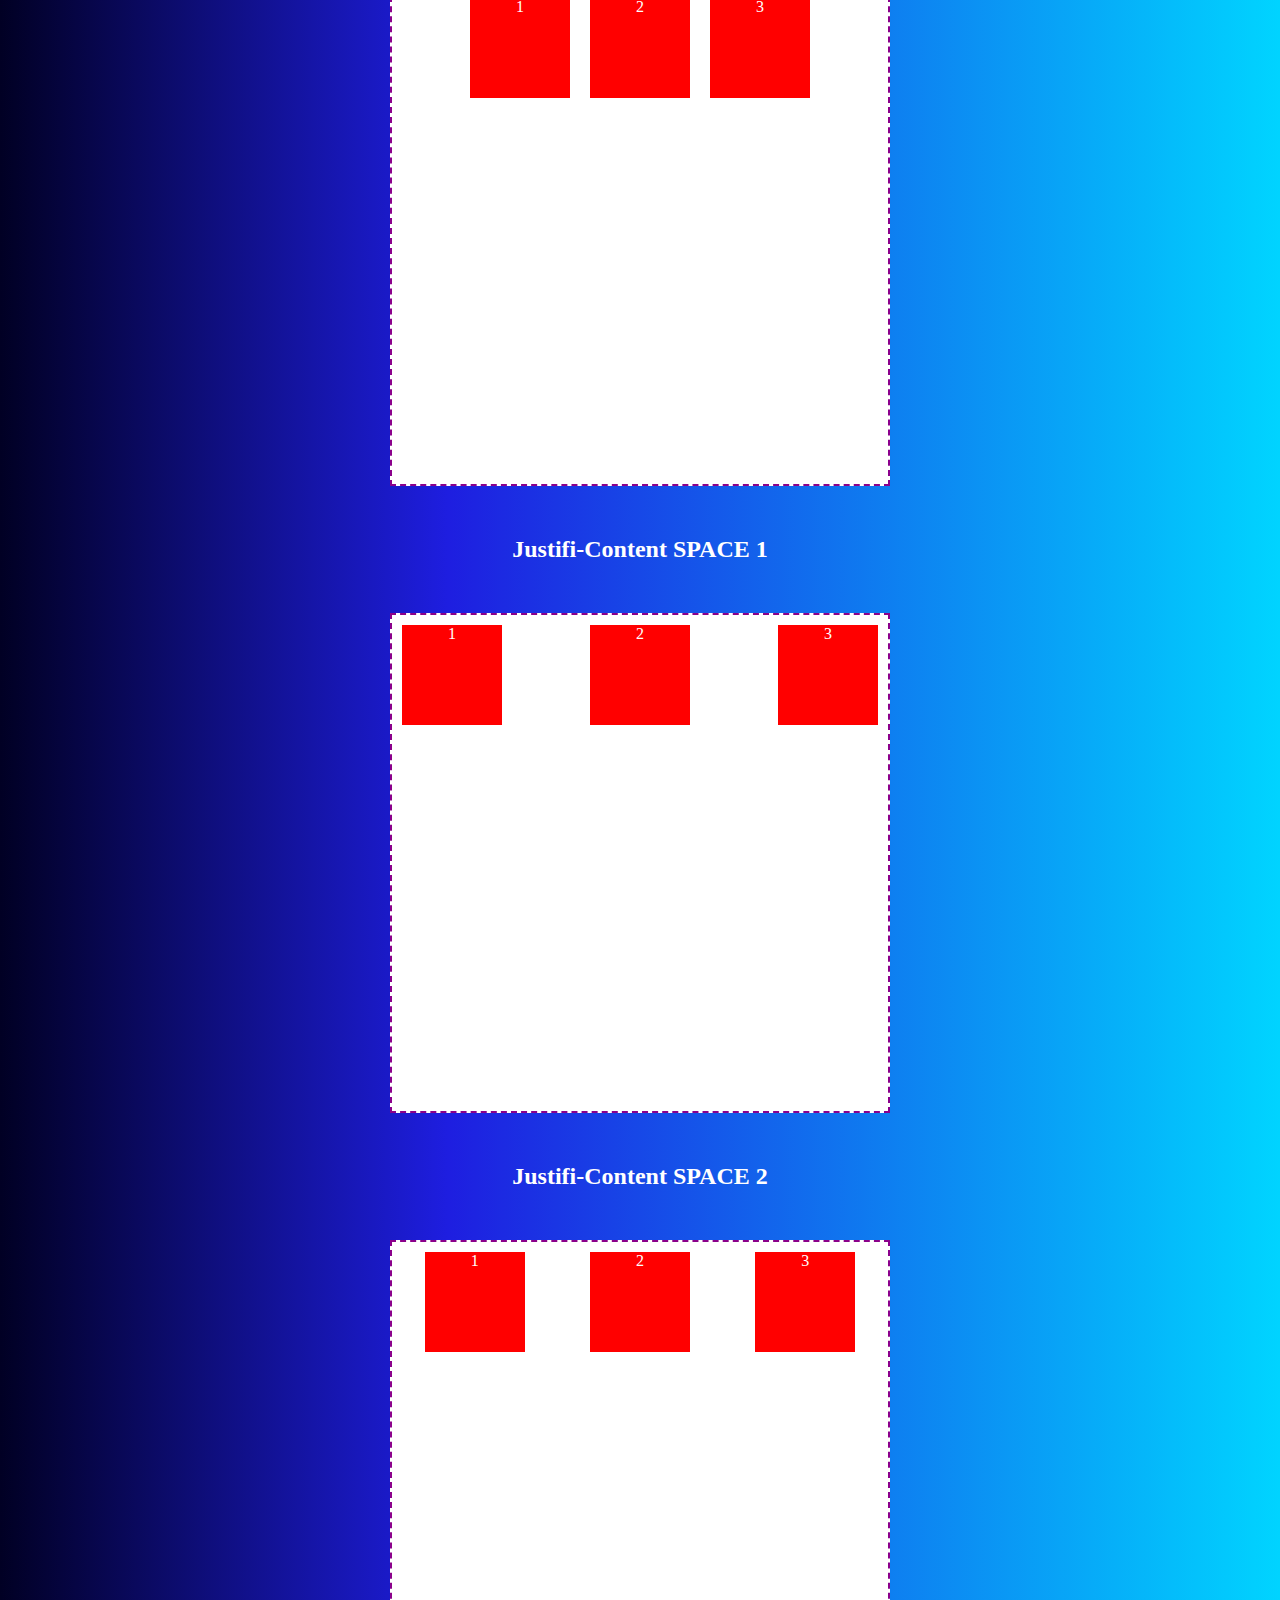
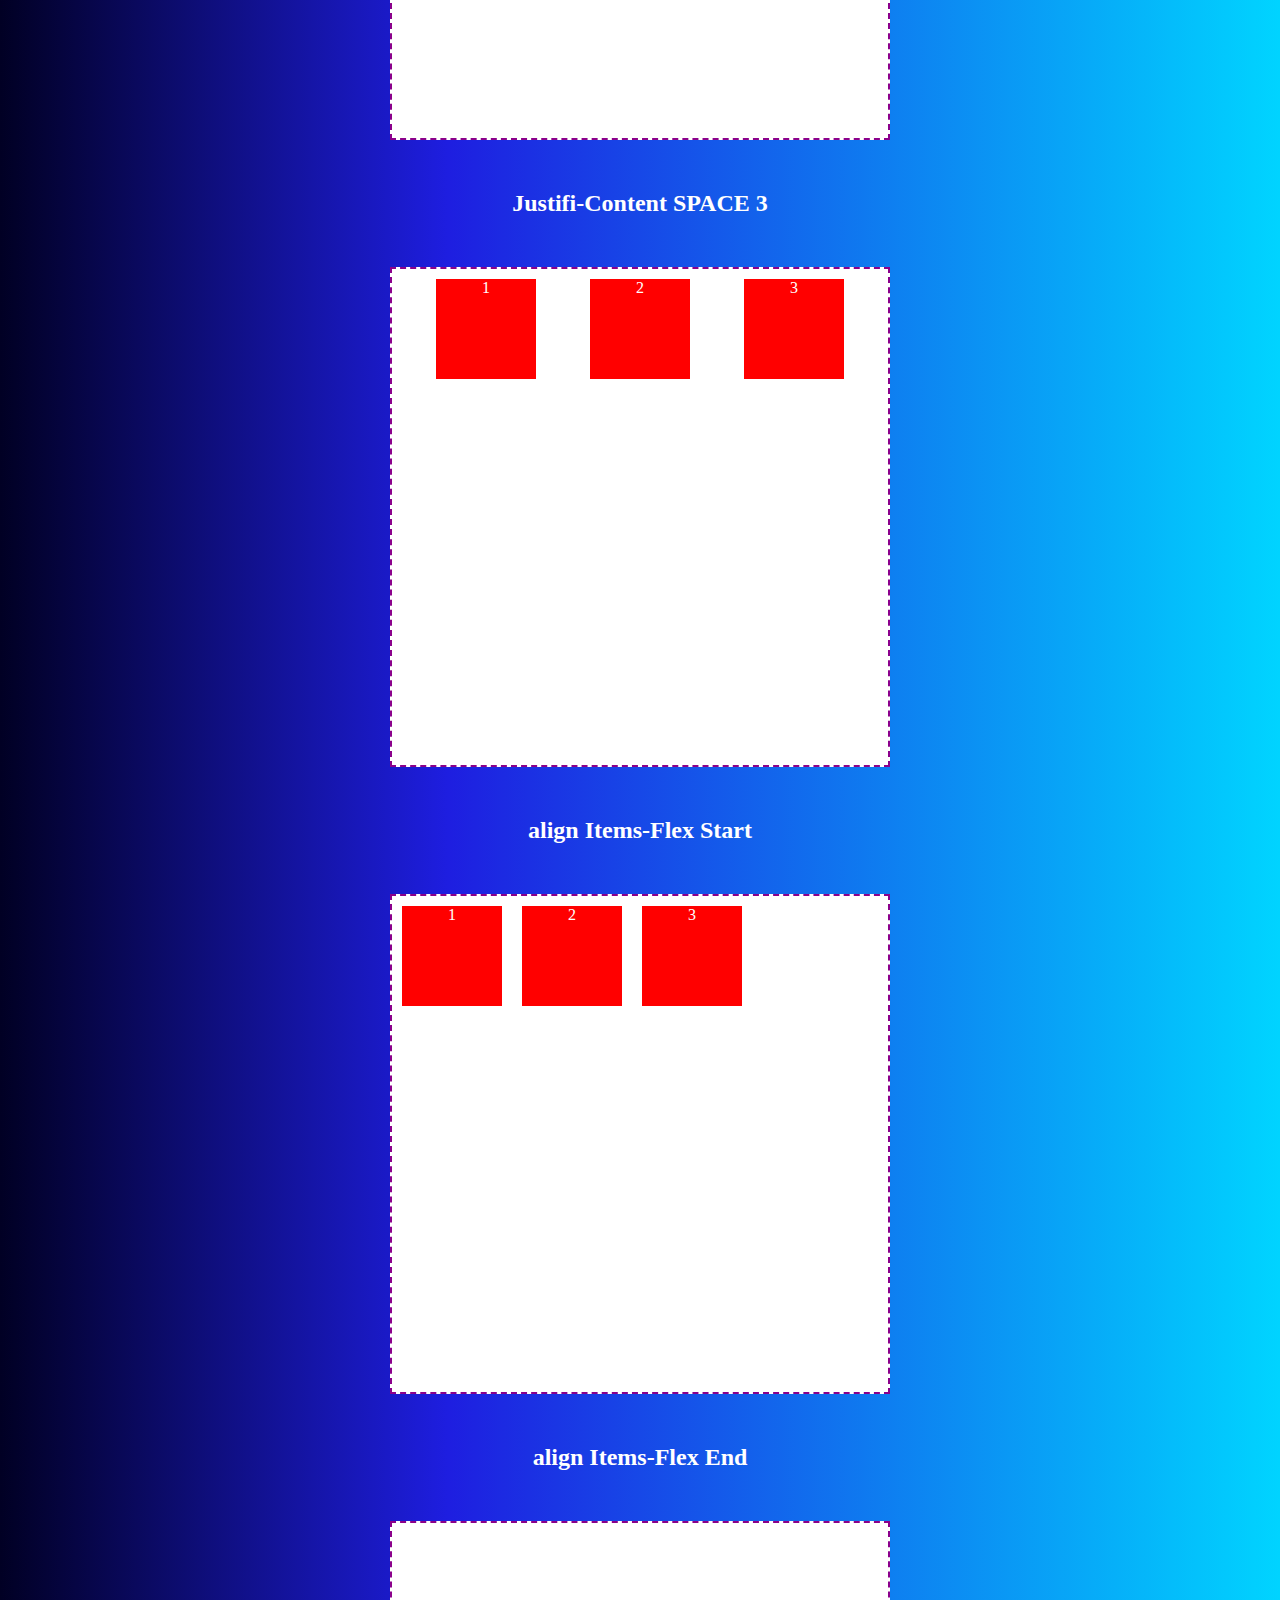
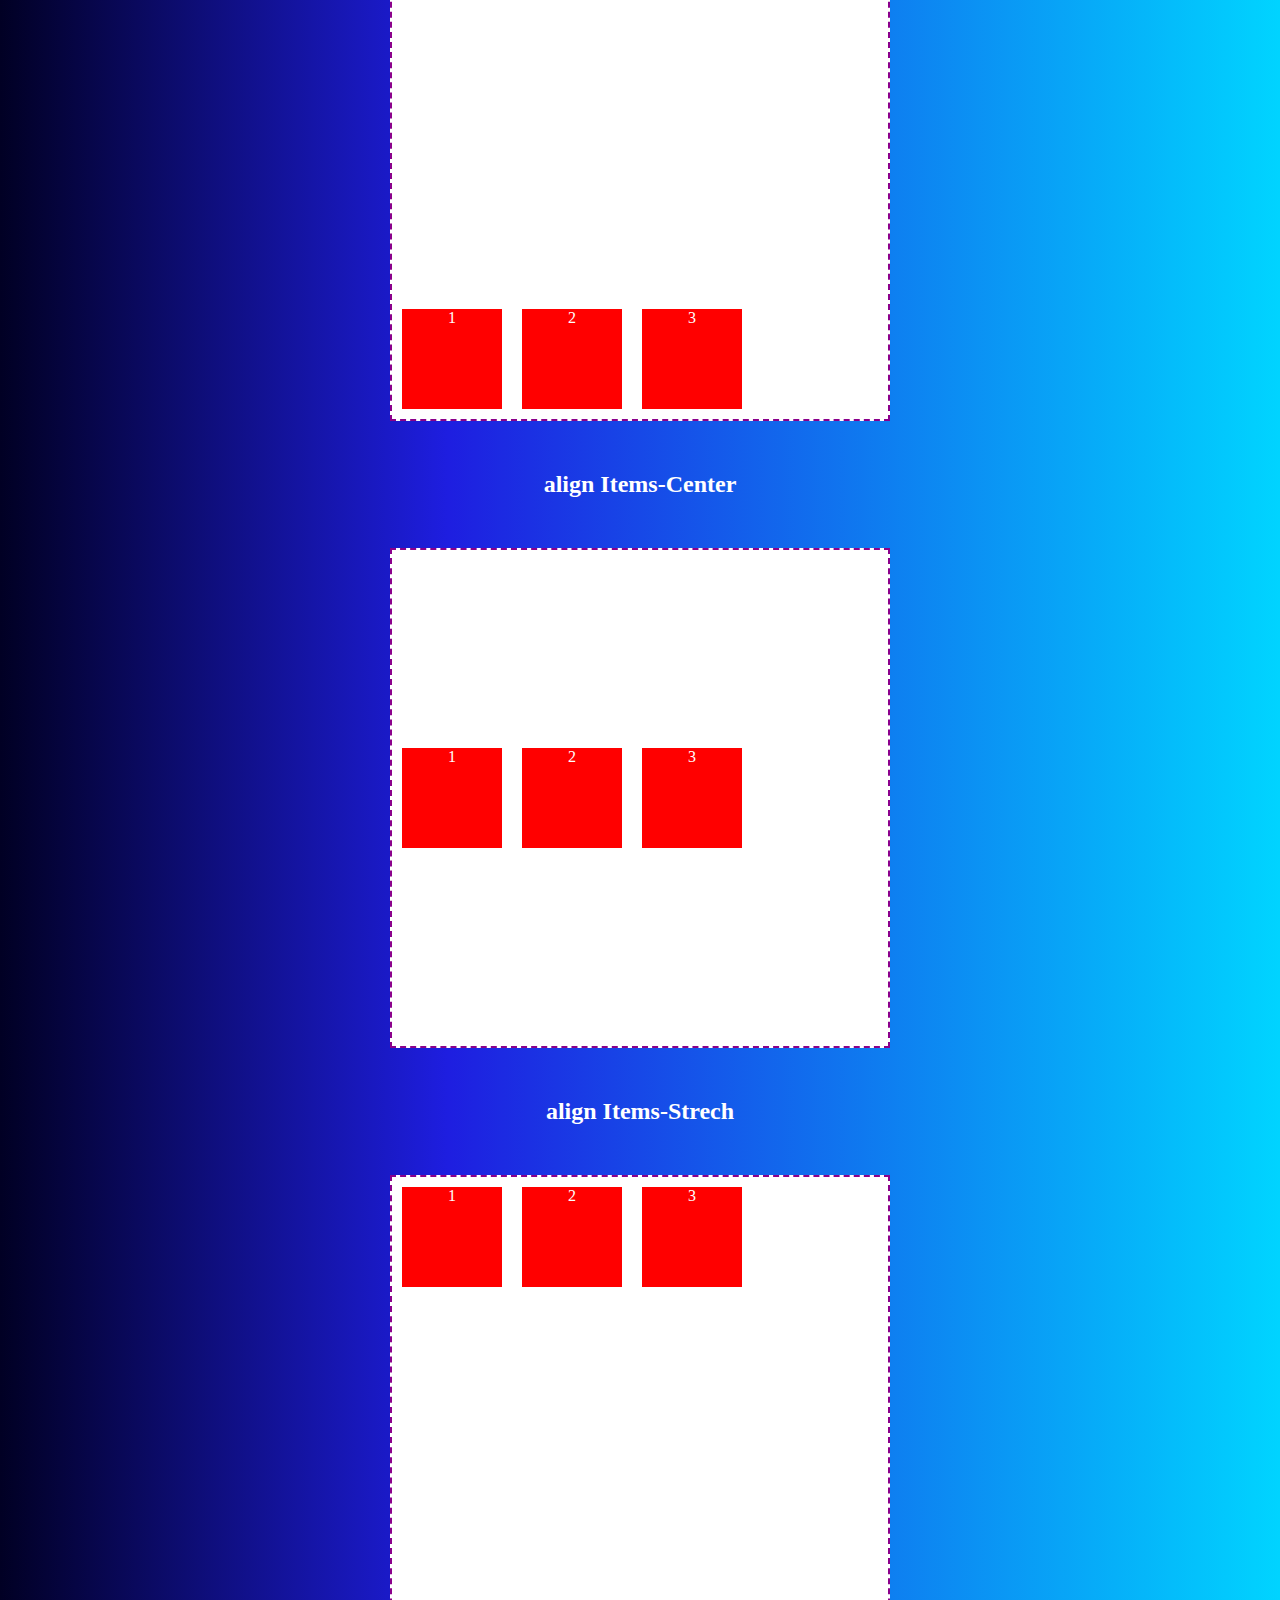
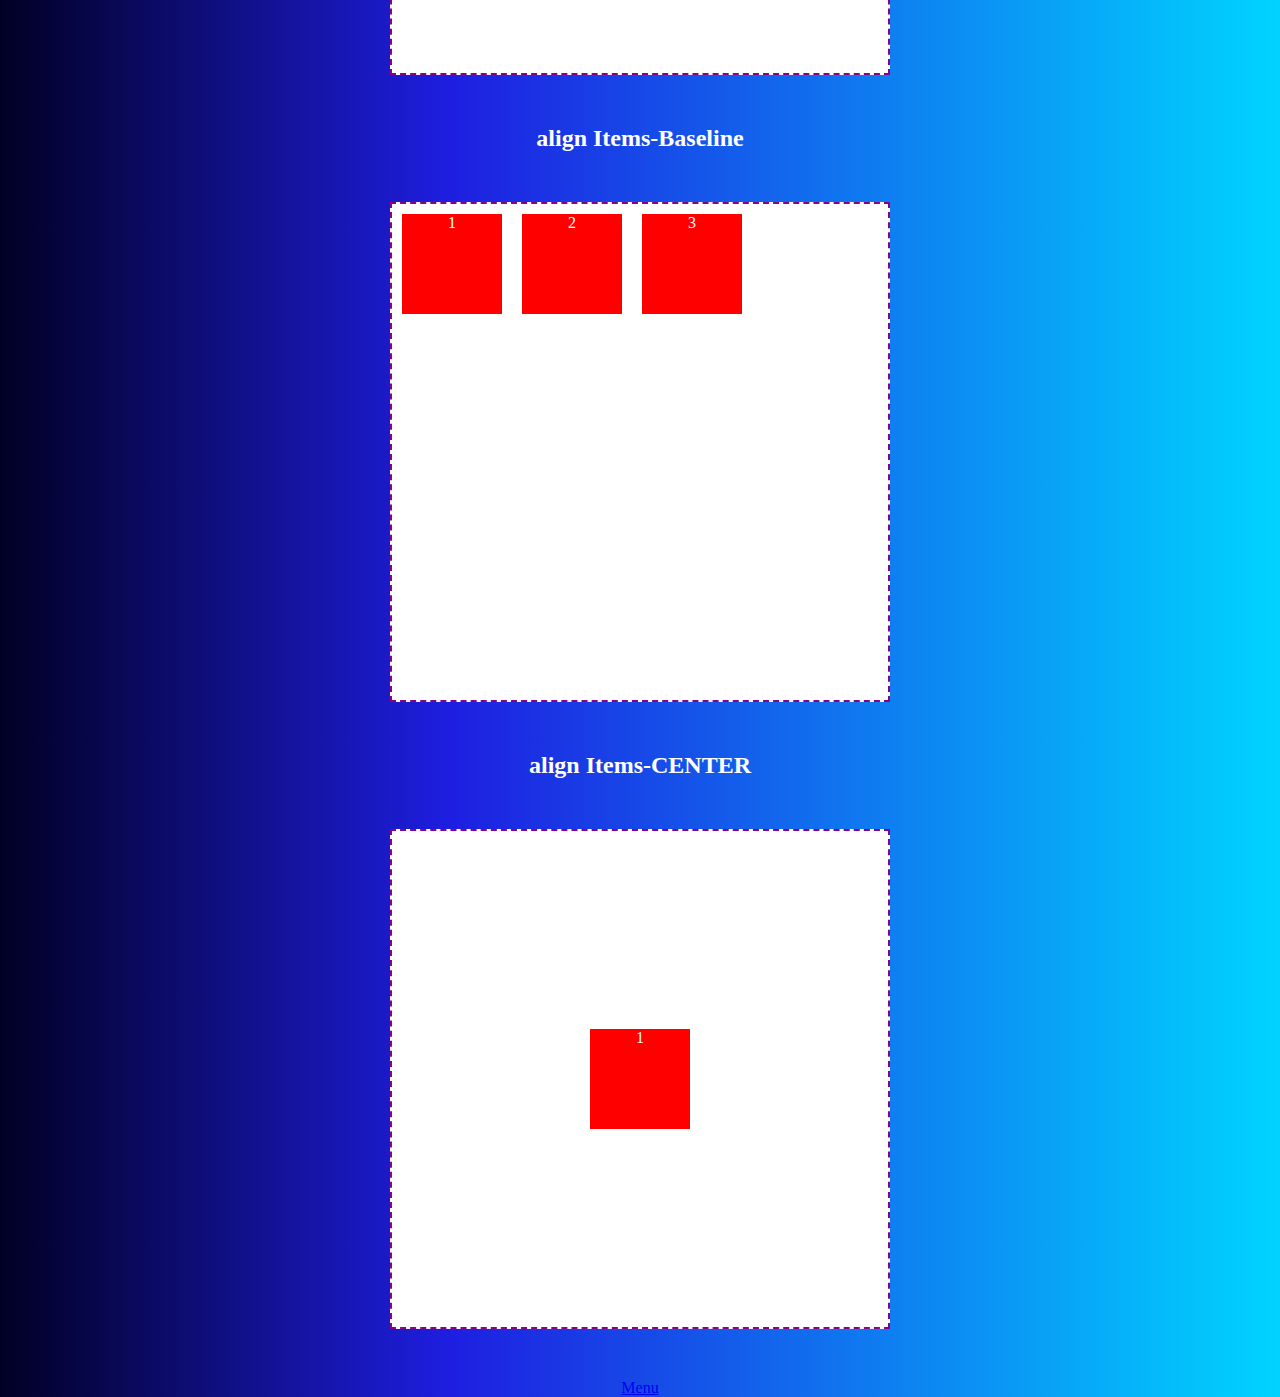
<file: 11.html>
<!DOCTYPE html>
<html lang="en">
<head>
    <meta charset="UTF-8">
    <meta http-equiv="X-UA-Compatible" content="IE=edge">
    <meta name="viewport" content="width=device-width, initial-scale=1.0">
    <title>Document</title>
    <link rel="stylesheet" href="estilo.css/11.css">
</head>
<body>
    
<h1>FLEXBOX</h1><hr>

<h2>Flex- direction row</h2>
<div class="ejemplo1">
<div class="caja">1</div>
<div class="caja">2</div>
<div class="caja">3</div>
<div class="caja">4</div>
<div class="caja">5</div>
<div class="caja">6</div>
<div class="caja">7</div>
<div class="caja">8</div>
<div class="caja">9</div>
<div class="caja">10</div>
</div>

<h2>Flex- direction row-reverse</h2>
<div class="ejemplo2">
    <div class="caja">1</div>
    <div class="caja">2</div>
    <div class="caja">3</div>
    <div class="caja">4</div>
    <div class="caja">5</div>
    <div class="caja">6</div>
    <div class="caja">7</div>
    <div class="caja">8</div>
    <div class="caja">9</div>
    <div class="caja">10</div>
    </div>

    <h2>Flex- direction column</h2>
<div class="ejemplo3">
    <div class="caja">1</div>
    <div class="caja">2</div>
    <div class="caja">3</div>
    <div class="caja">4</div>
    <div class="caja">5</div>
    <div class="caja">6</div>
    <div class="caja">7</div>
    <div class="caja">8</div>
    <div class="caja">9</div>
    <div class="caja">10</div>
    </div>

    <h2>Flex- direction column-reverse</h2>
<div class="ejemplo4">
    <div class="caja">1</div>
    <div class="caja">2</div>
    <div class="caja">3</div>
    <div class="caja">4</div>
    <div class="caja">5</div>
    <div class="caja">6</div>
    <div class="caja">7</div>
    <div class="caja">8</div>
    <div class="caja">9</div>
    <div class="caja">10</div>
    </div>

    <h2>Flex-wrap nowrap</h2>
    <div class="ejemplo5">
        <div class="caja">1</div>
        <div class="caja">2</div>
        <div class="caja">3</div>
        <div class="caja">4</div>
        <div class="caja">5</div>
        <div class="caja">6</div>
        <div class="caja">7</div>
        <div class="caja">8</div>
        <div class="caja">9</div>
        <div class="caja">10</div>
        </div>

        <h2>Flex- wrap</h2>
<div class="ejemplo6">
    <div class="caja">1</div>
    <div class="caja">2</div>
    <div class="caja">3</div>
    <div class="caja">4</div>
    <div class="caja">5</div>
    <div class="caja">6</div>
    <div class="caja">7</div>
    <div class="caja">8</div>
    <div class="caja">9</div>
    <div class="caja">10</div>
    </div>

    <h2>Flex- wrap-reverse</h2>
    <div class="ejemplo7">
        <div class="caja">1</div>
        <div class="caja">2</div>
        <div class="caja">3</div>
        <div class="caja">4</div>
        <div class="caja">5</div>
        <div class="caja">6</div>
        <div class="caja">7</div>
        <div class="caja">8</div>
        <div class="caja">9</div>
        <div class="caja">10</div>
        </div>

        <h2>Flex Flow (dos) -column-reverse wrap</h2>
        <div class="ejemplo8">
            <div class="caja">1</div>
            <div class="caja">2</div>
            <div class="caja">3</div>
            <div class="caja">4</div>
            <div class="caja">5</div>
            <div class="caja">6</div>
            <div class="caja">7</div>
            <div class="caja">8</div>
            <div class="caja">9</div>
            <div class="caja">10</div>
            </div>

            <h2>Justifi-Content FLEXSTART</h2>
        <div class="content ejemplo9">
            <div class="caja">1</div>
            <div class="caja">2</div>
            <div class="caja">3</div>
            </div>

            <h2>Justifi-Content FLEX-END</h2>
            <div class="content ejemplo10">
                <div class="caja">1</div>
                <div class="caja">2</div>
                <div class="caja">3</div>
                </div>

                    <h2>Justifi-Content CENTER</h2>
                    <div class="content ejemplo11">
                        <div class="caja">1</div>
                        <div class="caja">2</div>
                        <div class="caja">3</div>
                        </div>

                        <h2>Justifi-Content SPACE 1</h2>
                        <div class="content ejemplo12">
                            <div class="caja">1</div>
                            <div class="caja">2</div>
                            <div class="caja">3</div>
                            </div>

                            <h2>Justifi-Content SPACE 2</h2>
                            <div class="content ejemplo13">
                                <div class="caja">1</div>
                                <div class="caja">2</div>
                                <div class="caja">3</div>
                                </div>

                                <h2>Justifi-Content SPACE 3</h2>
                                <div class="content ejemplo14">
                                    <div class="caja">1</div>
                                    <div class="caja">2</div>
                                    <div class="caja">3</div>
                                    </div>

                                    <h2>align Items-Flex Start</h2>
                                    <div class="content ejemplo15">
                                        <div class="caja">1</div>
                                        <div class="caja">2</div>
                                        <div class="caja">3</div>
                                        </div>

                                        <h2>align Items-Flex End</h2>
                                        <div class="content ejemplo16">
                                            <div class="caja">1</div>
                                            <div class="caja">2</div>
                                            <div class="caja">3</div>
                                            </div>

                                            <h2>align Items-Center</h2>
                                            <div class="content ejemplo17">
                                                <div class="caja">1</div>
                                                <div class="caja">2</div>
                                                <div class="caja">3</div>
                                                </div>

                                                <h2>align Items-Strech</h2>
                                                <div class="content ejemplo18">
                                                    <div class="caja">1</div>
                                                    <div class="caja">2</div>
                                                    <div class="caja">3</div>
                                                    </div>

                                                    <h2>align Items-Baseline</h2>
                                                    <div class="content ejemplo19">
                                                        <div class="caja">1</div>
                                                        <div class="caja">2</div>
                                                        <div class="caja">3</div>
                                                        </div>

                                                        <h2>align Items-CENTER</h2>
                                                        <div class="content ejemplo20">
                                                            <div class="caja">1</div>
                                                            </div>
<a href="index.html">Menu</a><br>


</body>
</html>
</file>
<file: estilo.css/estilo1.css>
*{
    margin:0px;
    padding:0px;
    }
    
    body{
    text-align: center;
    background: rgb(162,1,1);
    background: linear-gradient(90deg, rgba(162,1,1,1) 0%, rgba(214,119,24,0.16009280742459397) 5%, rgba(0,212,255,1) 100%);    
    }
    
    #imagen{
        width: 300px;
        height:200px;
        border-radius:100%;
    }

    #imagen:hover{
transform: scale(1.5);
transform: rotate(360deg);
transition:1s all ease;
    }

    #imagen:active{
        transform: scale(1.7);
        transform: rotate(720deg);
        transition:1s all ease;
    }


    h1{
        color: rgb(138, 29, 29);
        font-size: 50px;
        text-shadow: 5px 5px 5px rgb(0, 0, 0);
        margin: 20px;
    }

    h2{
        color: black;
        font-size: 20px;
        text-shadow: 2px 2px 0px aqua;
        margin: 10px;
    }

    a{
        width: 200px;
        height: 50px;
        padding: 20px;
        margin: 10px auto;
        font-size: 20px;
        text-decoration: none;
        display: block;
        background: black;
        color: orangered;
        border: solid black;
        box-shadow: 0px 0px 10px red;
    }

    a:hover{
        transform: scale(1.0);
        background-color: blue;
        color: #fdbb2d;
        transition: 2s all ease;
    }

    a:active{
        transform: scale(1.0);
        background-color: blueviolet;
        color: aqua;
        transition: 1s all ease;
    }
</file>
<file: estilo.css/01.css>
*{
    margin:0px;
    padding:0px;
    }
        body{
          background:rgb(10,30,100)
        }
</file>
<file: estilo.css/02.css>
*{
    margin:0px;
    padding:0px;
    }
    div{
      width: 100px;
      height: 100px;
      border: 2px solid yellow;
      background: red;
      margin: 10px;
    }
    
    #color2 {
      text-align: center;
      background: black;
      color: white;
      border: 2px dashed darkviolet;
    }
    .color3{
      text-align: center;
      background: #FF0ABC;
      color: #FFFFFF;
    }
    #color4 {
      text-align: center;
      background:rgb(10,100,255);
      color: #FFFFFF;
    }
    #color5{
      text-align: center;
      background:rgb(0-255);
      color: #FFFFFF;
    }
    #color6{
      text-align: center;
      background:rgb(30%, 10%, 30%);
      color: #FFFFFF;
    }
    #color7{
      text-align: center;
      background:linear-gradient(red,yellow);
    }
    #color8{
      text-align: center;
      background:rgba(10,20,30,0.5);
    }
    #color9{
      text-align: center;
      background: linear-gradient(to right, red, yellow);
    }
    #color10{
      text-align: center;
      background: linear-gradient(180deg, red, orange, yellow, green, blue, indigo, violet);
    }
    body{
      background: linear-gradient(violet, blue);
    }
    h1{
      background: linear-gradient(orange, yellow);
      -webkit-background-clip: text;
      color: transparent;
    }
</file>
<file: estilo.css/04.css>
*{
    margin:0px;
    padding:0px;
    }
    div{
      width: 100px;
      height: 100px;
      background: red;
      display: block;
      margin: 10px;
      border: 2px solid yellow;
    }
    
      body{
        font-size: 20px
      }
    #caja1{
      width: 2in;
      height: 2in;
    }
    
    #caja2{
      width: 3mm;
      height: 3mm;
    }
    
    #caja3{
      width: 40pt;
      height: 45pt;
    }
    
    #caja4{
      width: 25pc;
      height: 35pc;
    }
    
    #caja5{
      width: 10pc;
      height: 10pc;
    }
    
    #caja6{
      width: 2.5em;
      height: 2.5em;
    }
    
    #caja7{
      width: 2ex;
      height: 2ex;
    }
    
    #caja8{
      width: 150px;
      height: 150px;
    }
    
    #caja9{
      width: 20%;
      height: 20%;
    }
</file>
<file: estilo.css/05.css>
*{
    margin: 0px;
    padding: 0px;
    box-sizing: border-box;
}
body{
    text-align: center;
    background: rgb(87,0,185);
    background: linear-gradient(90deg, rgba(87,0,185,1) 0%, rgba(187,41,41,1) 50%, rgba(55,120,255,1) 100%);
}
div{
    width: 200px;
    padding: 200px;
    background: rgb(84, 31, 168);
    padding: 250 100px 50px 100px;
    margin: 10px;
    display: inline-block;
    border: 2px solid  rgb(0, 0, 0);
    text-align: center;
}
#caja1{
    margin: 10px 10px 20px 20px;
    background: rgb(255, 255, 255);
    border: 100px groove rgb(0, 0, 0);
}
#caja2{
    margin: 10px 100px 20px 20px;
    box-shadow: 0px 0px 110px 5px rgb(187,41,41,1);
    border-radius: 300px 90px 1px;
}
#caja3{
    margin: 10px 100px 20px 20px;
    box-shadow: 0px 0px 110px 5px rgb(187, 177, 41);
    border-radius: 50px 90px 100px;
}
#caja4{
    margin: 10px 100px 20px 20px;
    box-shadow: 0px 0px 110px 5px rgb(182, 41, 187);
    border-radius: 800px 100px 800px;
}
#caja5{
    margin: 10px 100px 20px 20px;
    background: linear-gradient(black,blue);
    border: 200px double rgb(255, 255, 255);
}

#caja6{
    margin: 10px 100px 20px 20px;
    box-shadow: 0px 0px 110px 5px rgb(49, 188, 212);
    border-radius: 60px 900px 170px;
}
#caja7{
    margin: 10px 100px 20px 20px;
    box-shadow: 0px 0px 110px 5px rgb(255, 255, 255);
    border-radius: 6000px 90px 2000px;
}
#caja8{
    margin: 50px 50px 20px 20px;
    background: darkmagenta;
    border: 50px outset rgb(140, 0, 255);
}
#caja9{
    margin: 10px 100px 20px 20px;
    border: 30px solid transparent;
    border-image: linear-gradient(45deg, red, black, blue) 1;

}
.caja10:hover {
    margin: 10px 100px 20px 20px;
    border: 50px solid transparent;
    border-image: linear-gradient(to bottom, #3acfd5 0%, #3a4ed5 100%) 1;

    background-color: turquoise;
    cursor: pointer;
    -webkit-transition: background-color 2s ease-out;
    -moz-transition: background-color 2s ease-out;
    -o-transition: background-color 2s ease-out;
    transition: background-color 2s ease-out;
  }
.box {
    width: 150px;
    height: 150px;
    background: red;
    margin-top: 20px;
    margin-left: auto;
    margin-right: auto;
  }
</file>
<file: estilo.css/06.css>
*{
    margin: 0px;
    padding: 0px;
    box-sizing: border-box;
  }
  
  .emoji{
    width: 500px;
    height: 500px;
    background: blueviolet;
  }
  
  .cara{
    border-radius: 50%;
    width: 480px;
    height: 480px;
    
    background: white;
    
  }
  .ojoder{
    border-radius: 100%;
    width: 100px;
    height: 100px;
    top:100px;
    
    left:250px;
    position: absolute;
    background: darkgoldenrod;
  }
  .ojoizq{
    border-radius: 100%;
    width: 100px;
    height: 100px;
    top:100px;
    
    left:50px;
    position: absolute;
    background: black;
  }
  .boca{
    width: 180px;
    height: 40px;
    top: 350px;
    left:130px;
    position: absolute;
    background: silver;
  }
  .nariz{
    border-radius: 100%;
    width: 60px;
    height: 60px;
    top:250px;
    left:180px;
    background: red;
      position: absolute;
  }
</file>
<file: estilo.css/07.css>
*{
    margin: 0px;
    padding: 0px;
    box-sizing: border-box;
  }
  body{
    text-align: center;
    padding-top: 50;
  }
  .Casita{
  position: relative;
  width: 900px;
  height: 500px;
  background: blueviolet;
  margin: auto;
  }
  .sol{
  position: absolute;
  width: 100px;
  height: 100px;
  background: silver;
  top:50px;
  left: 95px;
  border-radius: 100%;
  box-shadow: 0 0 30px white;
  }
  .suelo{
  width: 900px;
  height: 30px;
  background: black;
  position: absolute;
  bottom: 0px;  
  box-shadow: 0 0 30px white;  
  }
  .casa{
  width: 400px;  
  height: 190px;  
  background: darkgoldenrod;
  position: absolute;  
  bottom: 30px;
  left: 280px;
  }
  .techo{
  width: 450px;  
  height: 50px;  
  background: black;
  position: absolute;  
  bottom: 210px;
  left: 250px;  
  }
  .chi1{
  width: 50px;  
  height: 100px;  
  background: black;
  position: absolute;  
  bottom: 210px;
  left: 380px;    
  }
  .chi2{
  width: 70px;  
  height: 20px;  
  background: grey;
  position: absolute;  
  bottom: 310px;
  left: 370px;    
  }
  .puerta{
  width: 90px;  
  height: 150px;  
  background: silver;
  position: absolute;  
  bottom: 29px;
  left: 340px;    
  }
  .manija{
  position: absolute;
  width: 20px;
  height: 20px;
  background: black;
  top:400px;
  left: 340px;
  border-radius: 100%;
  }
  .ven1{
  width: 50px;  
  height: 30px;  
  background: darkturquoise;
  position: absolute;  
  bottom: 150px;
  left: 500px;    
  border: ridge black;
  box-shadow: 0 0 30px white;
  }
  .ven2{
  width: 50px;  
  height: 30px;  
  background: darkturquoise;
  position: absolute;  
  bottom: 150px;
  left: 560px;  
  border: ridge black;
  box-shadow: 0 0 30px white;
  }
  .ven3{
  width: 50px;  
  height: 30px;  
  background: darkturquoise;
  position: absolute;  
  bottom: 115px;
  left: 500px;   
  border: ridge black;
  box-shadow: 0 0 30px white;
  }
  .ven4{
  width: 50px;  
  height: 30px;  
  background: darkturquoise;
  position: absolute;  
  bottom: 115px;
  left: 560px;  
  border: ridge black;
  box-shadow: 0 0 30px white;
  }
  .arbolc{
  position: absolute;
  width: 100px;
  height: 100px;
  background: greenyellow;
  top:270px;
  left: 745px;
  border-radius: 50%;
  box-shadow: 0 0 30px greenyellow;
  z-index:100;
  }
  .arbolt{
  width: 60px;  
  height: 150px;  
  background: maroon;
  position: absolute;  
  bottom: 27px;
  left: 767px;    
  }
  .ray1{
  position: absolute;
  top: 50px;
  left: 226px;  
  height: 60px;  
  width: 5px;
  background: white;
  box-shadow: 0px 0px 90px;
  transform: rotate(70deg);
  box-shadow: 0 0 30px silver;

  }
  .ray2{
  position: absolute;
  top: 150px;
  left: 196px;  
  height: 60px;  
  width: 5px;
  background: white;
  box-shadow: 0px 0px 90px;
  transform: rotate(135deg);
  box-shadow: 0 0 30px silver;

  }
  .ray3{
  position: absolute;
  top: 60px;
  left: 55px;  
  
  height: 60px;  
  width: 5px;
  background: white;
  box-shadow: 0px 0px 90px;
  transform: rotate(100deg);
  box-shadow: 0 0 30px silver;

  }
  .ray4{
  position: absolute;
  top: 130px;
  left: 55px;  
  height: 60px;  
  width: 5px;
  background: white;
  box-shadow: 0px 0px 90px;
  transform: rotate(70deg);
  box-shadow: 0 0 30px silver;

  }
</file>
<file: estilo.css/09.css>
*{
    margin:0px;
    padding:0px;
    box-sizing: border-box;
}
body{
    text-align: center;
    background: cadetblue;
}
.container{
    width: 700px;
    height: 700px;
    display: block;
    background: black;
    margin: 20px auto;
    border:3px solid beige;
    display: grid;
    grid-template-columns: repeat(2,1fr);
    grid-auto-rows: minmax(100px, auto);
    grid-gap: 30px;
    
}
.item{
background: cornsilk;
}
.container2{
    width: 600px;
    height: 600px;
    display: block;
    background: goldenrod;
    margin: 20px auto;
    border:3px solid black;
    display: grid;
    grid-template-columns: repeat(3,1fr);
    grid-auto-rows: repeat(3,1fr);
    grid-gap: 30px;
   
}
.item1{
    grid-column: 1/3;
    grid-row: 1;
background: darkred;
}
.item2{
    grid-column: 3;
    grid-row: 1/3;
background: aqua;
}
.item3{
    grid-column: 2;
    grid-row: 2;
background: rebeccapurple;
}
.item4{
    grid-column: 1;
    grid-row: 2/4;
background:grey;
}
.item5{
    grid-column: 2/4;
    grid-row: 3;
background:crimson;
}
.container3{
    width: 600px;
    height: 400px;
    display: block;
    background: black;
    margin: 20px auto;
    border:3px solid black;
    display: grid;
    grid-template-columns: repeat(2,1fr);
    grid-auto-rows: 100px 20px 200px 40px;
    grid-gap: 10px;
   
}
.item6{
    grid-column: 1/3;
    grid-row: 1;
background: lightseagreen;
}
.item8{
    grid-column: 3/1;
    grid-row: 2;
background: lightgoldenrodyellow;
}
.item9{
    grid-column: 2;
    grid-row: 3;
background:lightpink;
}
.item10{
    grid-column: 1;
    grid-row: 3;
background:indigo;
}
.item11{
    grid-column: 1/3;
    grid-row: 4;
background:Crimson;
}
</file>
<file: estilo.css/10.css>
*{
    margin:0px;
    padding:0px;
    box-sizing: border-box;
}
body{
   font-family:'Lucida Sans', 'Lucida Sans Regular', 'Lucida Grande', 'Lucida Sans Unicode', Geneva, Verdana, sans-serif;
   display: block;
   background: black;
   border: black;
   display: grid;
   grid-template-columns: repeat(5,1fr);
   color:darkgrey;
   grid-gap: 10px;
   grid-auto-rows: 150px 80px 80px 80px 80px 80px 80px 80px 80px 80px;
   grid-auto-columns: 150px 250px 300px 200px 150px;

}
.item1{
    grid-column: 1/6;
    grid-row: 1;
background: green;
text-align: center;
}
.item2{
    grid-column: 1;
    grid-row: 2;
background: darkgoldenrod;
}
.item3{
    grid-column: 1;
    grid-row: 2/3;
background: darkgoldenrod;
}
.item4{
    grid-column: 1;
    grid-row: 3/4;
background:white;
}
.item5{
    grid-column: 1;
    grid-row: 4/5;
background:lightskyblue;
}
.item6{
    grid-column: 1;
    grid-row: 5/6;
background: red;
}
.item7{
    grid-column:1;
    grid-row: 6/7;
background: lawngreen;
}
.item8{
    grid-column: 1;
    grid-row: 7;
background:lightslategray;
}
.item14{
    grid-column: 1;
    grid-row: 8/10;
background:black;
}
.item10{
    grid-column: 2/4;
    grid-row: 2/10;
background:springgreen;
text-align:center;
}
.item11{
    grid-column: 4/6;
    grid-row: 2/6;
background: darkviolet;
text-align:center;
border: black;
}
.item12{
    grid-column: 4/6;
    grid-row: 6/10;
background:aqua;
text-align:center;
border: black
}
.item13{
    grid-column: 1/6;
    grid-row: 10;
background: darkred;
text-align: center;
}
</file>
<file: estilo.css/11.css>
*{
margin: 0px;
padding: 0px;
box-sizing: border-box;
}
body{
text-align: center;
color: white;
background: rgb(1,0,36);
background: linear-gradient(90deg, rgba(1,0,36,1) 0%, rgba(30,30,224,1) 35%, rgba(0,212,255,1) 100%);
}

.content{
    width: 500px;
    height: 500px;
    background: white;
    margin: 50px auto;
    border: 2px dashed darkmagenta;
    display: flex;
}

.caja{
    width: 100px;
    height: 100px;
    background: red;
    margin: 10px;
}

.ejemplo1{
    width: 500px;
    height: 500px;
    background: white;
    margin: 50px auto;
    border: 2px dashed darkmagenta;
    display: flex;
    flex-direction: row;
}

.ejemplo2{
    width: 500px;
    height: 500px;
    background: white;
    margin: 50px auto;
    border: 2px dashed darkmagenta;
    display: flex;
    flex-direction: row-reverse;
}

.ejemplo3{
    width: 500px;
    height: 500px;
    background: white;
    margin: 50px auto;
    border: 2px dashed darkmagenta;
    display: flex;
    flex-direction: column;
}

.ejemplo4{
    width: 500px;
    height: 500px;
    background: white;
    margin: 50px auto;
    border: 2px dashed darkmagenta;
    display: flex;
    flex-direction: column-reverse;
}

.ejemplo5{
    width: 500px;
    height: 500px;
    background: white;
    margin: 50px auto;
    border: 2px dashed darkmagenta;
    display: flex;
    flex-wrap: nowrap;
}

.ejemplo6{
    width: 500px;
    height: 500px;
    background: white;
    margin: 50px auto;
    border: 2px dashed darkmagenta;
    display: flex;
    flex-wrap: wrap;
}

.ejemplo7{
    width: 500px;
    height: 500px;
    background: white;
    margin: 50px auto;
    border: 2px dashed darkmagenta;
    display: flex;
    flex-wrap:  wrap-reverse;
}

.ejemplo8{
    width: 500px;
    height: 500px;
    background: white;
    margin: 50px auto;
    border: 2px dashed darkmagenta;
    display: flex;
    flex-flow: column-reverse wrap;
}

.ejemplo9{
    justify-content: flex-start;
}

.ejemplo10{
    justify-content: flex-end; 
}

.ejemplo11{
    justify-content: center; 
}

.ejemplo12{
    justify-content: space-between; 
}

.ejemplo13{
    justify-content: space-around;  
}

.ejemplo14{
    justify-content: space-evenly;
}

.ejemplo15{
    align-items: flex-start;
}

.ejemplo16{
    align-items: flex-end;
}

.ejemplo17{
    align-items: center;
}

.ejemplo18{
    align-items: stretch;
}

.ejemplo19{
    align-items: baseline;
}

.ejemplo20{
    justify-content: center;
    align-items: center;
}
</file>
